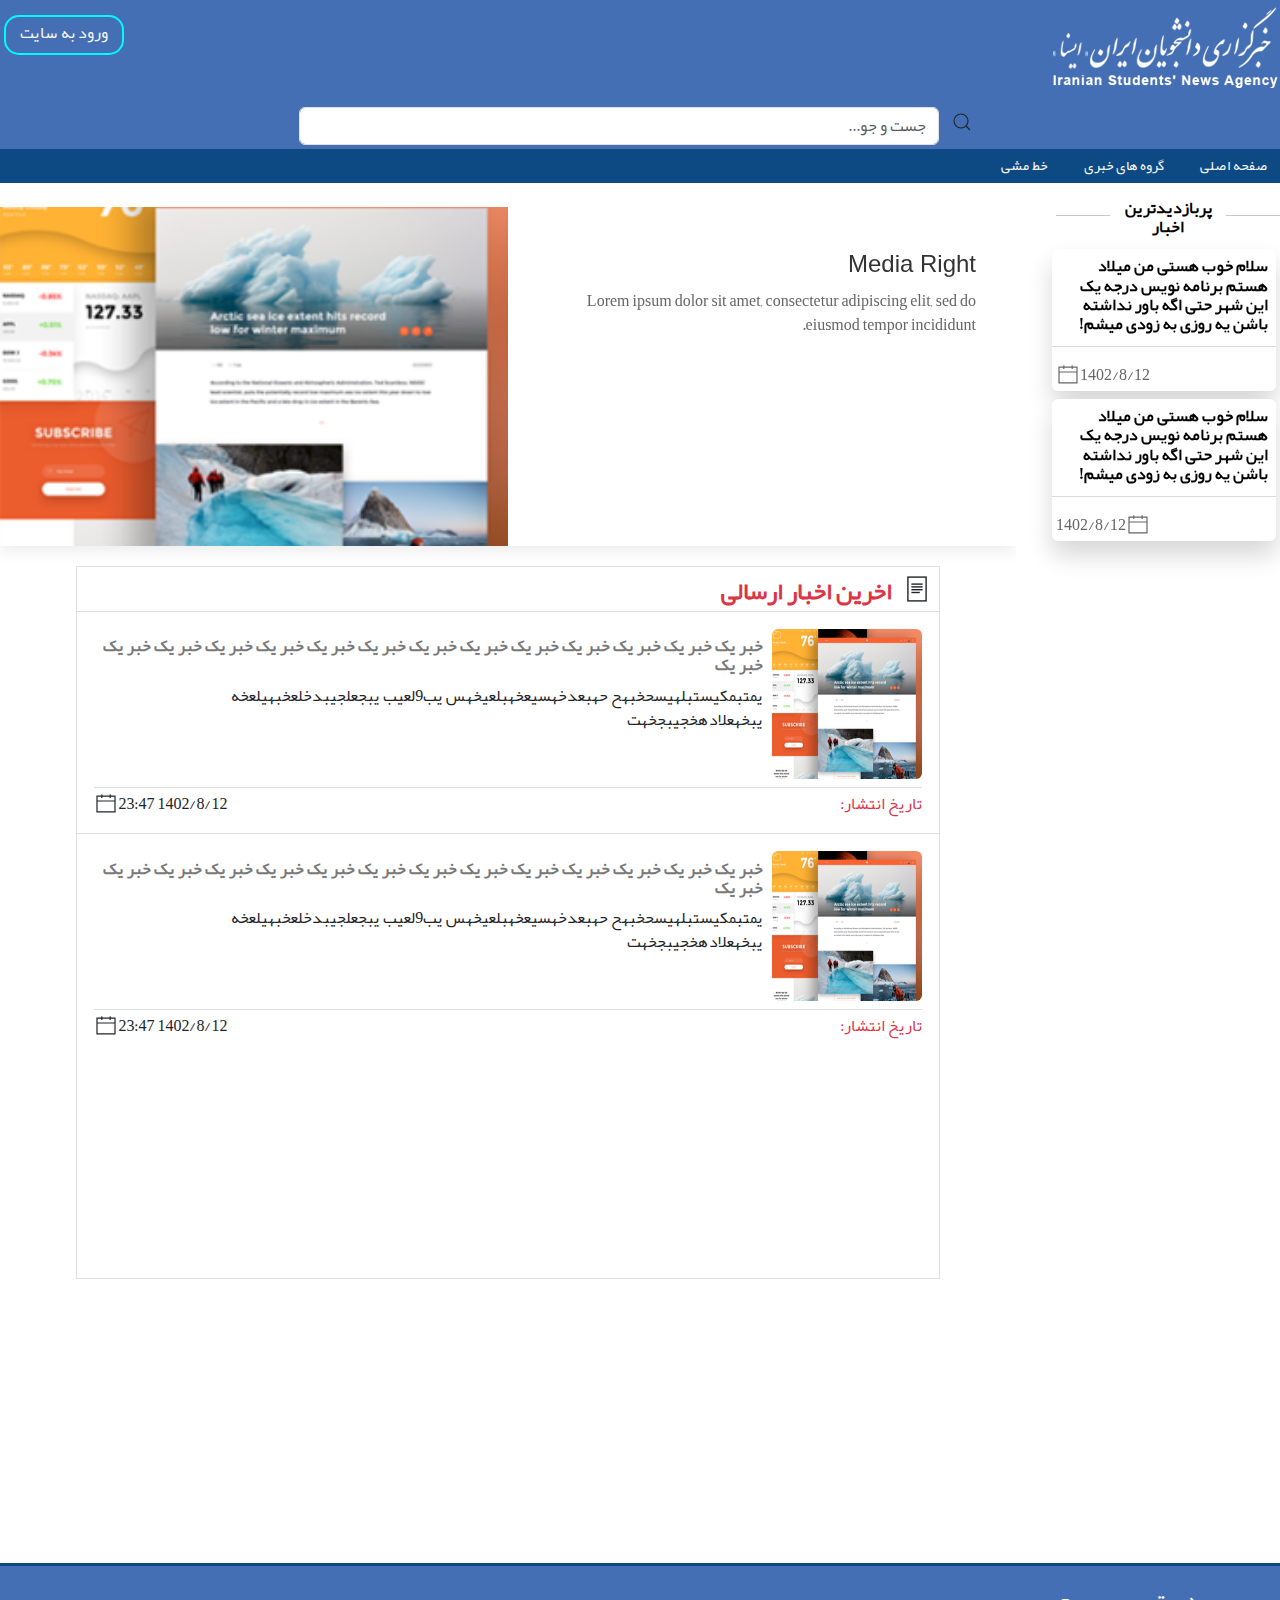
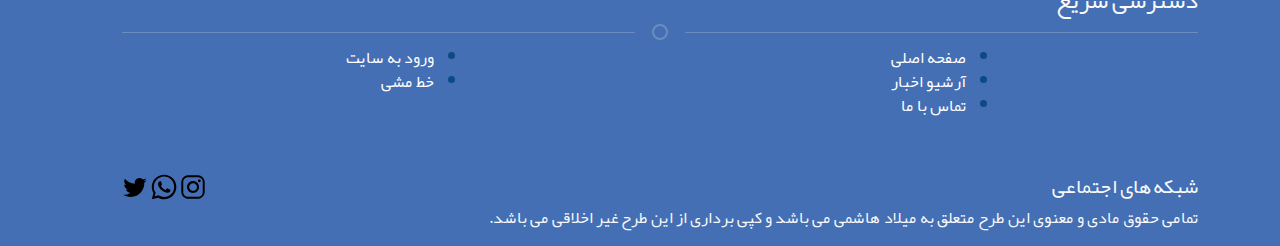
<file: index.html>
<html lang="en">

<head>
    <meta charset="UTF-8">
    <meta name="viewport" content="width=device-width, initial-scale=1.0">
    <title>Isna News</title>
    <link rel="stylesheet" href="Css/uikit.css">
    <script src="Js/uikit.min.js"></script>
    <script src="Js/uikit-icons.min.js"></script>
    <link rel="stylesheet" href="Css/Style.css">
    <link href="https://cdn.jsdelivr.net/npm/bootstrap@5.3.2/dist/css/bootstrap.min.css" rel="stylesheet">

    <script src="https://cdn.jsdelivr.net/npm/bootstrap@5.3.2/dist/js/bootstrap.bundle.min.js"></script>
</head>

<body class="_MyFont">
    <header>
        <!--Navbar Start-->
        <nav class="uk-navbar navbar-expand-md d-grid
        d-md-block w-100 _indexNavbar" dir="rtl">
            <div class="d-flex w-100">
                <button class="navbar-toggler border-light me-1 ms-3 mt-4 text-light
                rounded-3" style="width: 12%;height: 5%;">
                    <span uk-icon="icon:menu;ratio:1.5" data-bs-toggle="offcanvas" data-bs-target="#IndexCanvas"></span>
                </button>
                <div class="collapse navbar-collapse">
                    <ul class="d-md-none navbar-nav">
                        <li class="nav-item">
                            <a class="nav-link text-light text-decoration-none" href="index.html">
                                صفحه اصلی
                            </a>
                        </li>
                        <li class="nav-item mx-2">
                            <a class="nav-link text-light text-decoration-none" href="">
                                گروه های خبری
                            </a>
                        </li>
                        <li class="nav-item ms-2">
                            <a class="nav-link text-light text-decoration-none" href="">
                                ورود به سایت
                            </a>
                        </li>
                    </ul>
                </div>

                <div class="w-100 d-flex justify-content-between">
                    <a href="#" style="margin: 0px 0 0 5px;" class="">
                        <img src="Resources/logo.png" class="_logo" alt="">
                    </a>
                    <a hidden href="#" style="margin: 0px 0 0 5px;" class="">
                        <img src="Resources/NoPofile.jpg" width="60px" height="60px" class="rounded-circle mt-2 me-auto"
                            alt="">
                    </a>
                    <a href="#" class="text-decoration-none _btnlogin
                     ms-1 text-light">
                        ورود به سایت
                    </a>
                </div>
            </div>
            <div class="mt-1">
                <form action="" class=" pb-md-1 d-flex justify-content-center">
                    <button class="btn btn-sm ms-1">
                        <span uk-icon="search"></span>
                    </button>
                    <input placeholder="جست و جو..." type="text" class="form-control w-50 mt-2">
                    <button hidden class="btn btn-close bg-danger mt-3 me-2"></button>
                </form>
            </div>
        </nav>
        <!--Navbar End-->

        <!---->
        <ul dir="rtl" class="d-none d-md-flex
         p-0 _IndexSubNav w-auto px-2 uk-subnav">
            <li class="">
                <a class="text-decoration-none text-light uk-button-text me-1" href="#">صفحه اصلی</a>
            </li>
            <li class="">
                <a class="text-decoration-none uk-button-text text-light me-3" href="#">گروه های خبری</a>
            </li>
            <li class="">
                <a class="text-decoration-none uk-button-text text-light me-3" href="#">خط مشی</a>
            </li>
        </ul>
        <!---->

        <!-- Canvas Start-->
        <div dir="rtl" id="IndexCanvas" class="offcanvas offcanvas-end">
            <div class="offcanvas-header">
                <h1 class="h2">خبرگزاری ایسنا</h1>
                <button class="btn btn-close" data-bs-dismiss="offcanvas"></button>
            </div>
            <div class="offcanvas-body uk-flex uk-flex-column">
                <ul class="uk-nav uk-nav-primary">
                    <li class="uk-active"><a href="index.html">
                            <span uk-icon="icon:bookmark;ratio:1.5"></span>
                            صفحه اصلی</a></li>
                    <li>
                        <a class="d-inline h4 text-dark">
                            <span uk-icon="icon:thumbnails;ratio:1.5"></span>
                            گروه های خبری
                        </a>
                        <div uk-dropdown>
                            <ul class="uk-nav uk-dropdown-nav">
                                <li class="uk-active"><a href="#">Active</a></li>
                                <li><a href="#">Item</a></li>
                                <li class="uk-nav-header">Header</li>
                                <li><a href="#">Item</a></li>
                                <li><a href="#">Item</a></li>
                                <li class="uk-nav-divider"></li>
                                <li><a href="#">Item</a></li>
                            </ul>
                        </div>
                    </li>
                </ul>

            </div>
        </div>
        <!-- Canvas End-->

    </header>

    <div uk-grid class="uk-grid">
        <!--Index Carousel Start-->
        <div id="ImportantNewsCarousel"
            uk-scrollspy="target: > div; cls: uk-animation-slide-right; delay: 300;offset:450;" dir="rtl"
            style="height: 40%;" class="carousel 
     uk-width-4-5@l uk-margin-remove my-2 slide" data-bs-ride="carousel">


            <!-- The slideshow/carousel -->
            <div class="carousel-inner">
                <div class="carousel-item active">
                    <a href="" class="text-decoration-none">
                        <div class="uk-card uk-card-default uk-grid-collapse uk-child-width-1-2@s uk-margin" uk-grid>
                            <div class="d-none d-sm-block uk-flex-last@s uk-card-media-right uk-cover-container">
                                <img src="Resources/thumb.png" class="w-100" alt="" uk-cover>
                                <canvas width="600" height="400"></canvas>
                            </div>
                            <div>
                                <div class="uk-card-body">
                                    <h3 class="uk-card-title">Media Right</h3>
                                    <p>Lorem ipsum dolor sit amet, consectetur adipiscing elit, sed do eiusmod tempor
                                        incididunt.</p>
                                </div>
                            </div>
                        </div>
                    </a>
                </div>
                <div class="carousel-item">
                    <a href="" class="text-decoration-none">
                        <div class="uk-card uk-card-default uk-grid-collapse uk-child-width-1-2@s uk-margin" uk-grid>
                            <div class="d-none d-sm-block uk-flex-last@s uk-card-media-right uk-cover-container">
                                <img src="Resources/thumb.png" class="w-100" alt="" uk-cover>
                                <canvas width="600" height="400"></canvas>
                            </div>
                            <div>
                                <div class="uk-card-body">
                                    <h3 class="uk-card-title">Media Right</h3>
                                    <p>Lorem ipsum dolor sit amet, consectetur adipiscing elit, sed do eiusmod tempor
                                        incididunt.</p>
                                </div>
                            </div>
                        </div>
                    </a>
                </div>
                <div class="carousel-item">
                    <a href="" class="text-decoration-none">
                        <div class="uk-card uk-card-default uk-grid-collapse uk-child-width-1-2@s uk-margin" uk-grid>
                            <div class="d-none d-sm-block uk-flex-last@s uk-card-media-right uk-cover-container">
                                <img src="Resources/thumb.png" class="w-100" alt="" uk-cover>
                                <canvas width="600" height="400"></canvas>
                            </div>
                            <div>
                                <div class="uk-card-body">
                                    <h3 class="uk-card-title">Media Right</h3>
                                    <p>Lorem ipsum dolor sit amet, consectetur adipiscing elit, sed do eiusmod tempor
                                        incididunt.</p>
                                </div>
                            </div>
                        </div>
                    </a>
                </div>
            </div>
            <!--LastNews@l start-->

            <section dir="rtl" class=" lastNewsSec mx-auto">
                <span uk-icon="icon:file-text;ratio:1.4" class="m-2"></span>
                <h4 class="text-danger d-inline _MyFont fw-bold">اخرین اخبار ارسالی</h4>
                <div class="lastNewsSecBody" uk-scrollspy="target: > div; cls: uk-animation-slide-right; delay: 300;"
                    dir="rtl">
                    <!--Each Item start-->
                    <div class="uk-child-width-1-1">
                        <header class="d-flex">
                            <img class="rounded d-inline-block" src="Resources/thumb.png" alt="">
                            <span class="d-inline-block flex-fill">
                                <h6 class="w-100 d-flex">
                                    <a href="" class="text-break">
                                        خبر یک
                                        خبر یک
                                        خبر یک
                                        خبر یک
                                        خبر یک
                                        خبر یک
                                        خبر یک
                                        خبر یک
                                        خبر یک
                                        خبر یک
                                        خبر یک
                                        خبر یک
                                        خبر یک
                                        خبر یک
                                    </a>
                                </h6>
                                <p>یمتبمکیستبلهیسحخبهح حهبعدخهسیعخهبلعیخهس یب9لعیب یبجعلجیبدخلعخبهیلعخه
                                    یبخهعلادهخجیبجخهت</p>
                            </span>
                        </header>
                        <div class="mt-2 _MyFont p-0 pt-1 d-flex justify-content-between">
                            <span class="text-danger">تاریخ انتشار:</span>
                            <span class="me-auto d-flex">
                                <span class="_hover-green _cursor-pointor _MyFont">1402/8/12 23:47</span>
                                <span uk-icon="icon:calendar;ratio:1.2;"></span>
                            </span>
                        </div>
                    </div>
                    <!--Each Item end-->
                    <!--Each Item start-->
                    <div class="uk-child-width-1-1">
                        <header class="d-flex">
                            <img class="rounded d-inline-block" src="Resources/thumb.png" alt="">
                            <span class="d-inline-block flex-fill">
                                <h6 class="w-100 d-flex">
                                    <a href="" class="text-break">
                                        خبر یک
                                        خبر یک
                                        خبر یک
                                        خبر یک
                                        خبر یک
                                        خبر یک
                                        خبر یک
                                        خبر یک
                                        خبر یک
                                        خبر یک
                                        خبر یک
                                        خبر یک
                                        خبر یک
                                        خبر یک
                                    </a>
                                </h6>
                                <p>یمتبمکیستبلهیسحخبهح حهبعدخهسیعخهبلعیخهس یب9لعیب یبجعلجیبدخلعخبهیلعخه
                                    یبخهعلادهخجیبجخهت</p>
                            </span>
                        </header>
                        <div class="mt-2 _MyFont p-0 pt-1 d-flex justify-content-between">
                            <span class="text-danger">تاریخ انتشار:</span>
                            <span class="me-auto d-flex">
                                <span class="_hover-green _cursor-pointor _MyFont">1402/8/12 23:47</span>
                                <span uk-icon="icon:calendar;ratio:1.2;"></span>
                            </span>
                        </div>
                    </div>
                    <!--Each Item end-->
                    <!--Each Item start-->
                    <div class="uk-child-width-1-1">
                        <header class="d-flex">
                            <img class="rounded d-inline-block" src="Resources/thumb.png" alt="">
                            <span class="d-inline-block flex-fill">
                                <h6 class="w-100 d-flex">
                                    <a href="" class="text-break">
                                        خبر یک
                                        خبر یک
                                        خبر یک
                                        خبر یک
                                        خبر یک
                                        خبر یک
                                        خبر یک
                                        خبر یک
                                        خبر یک
                                        خبر یک
                                        خبر یک
                                        خبر یک
                                        خبر یک
                                        خبر یک
                                    </a>
                                </h6>
                                <p>یمتبمکیستبلهیسحخبهح حهبعدخهسیعخهبلعیخهس یب9لعیب یبجعلجیبدخلعخبهیلعخه
                                    یبخهعلادهخجیبجخهت</p>
                            </span>
                        </header>
                        <div class="mt-2 _MyFont p-0 pt-1 d-flex justify-content-between">
                            <span class="text-danger">تاریخ انتشار:</span>
                            <span class="me-auto d-flex">
                                <span class="_hover-green _cursor-pointor _MyFont">1402/8/12 23:47</span>
                                <span uk-icon="icon:calendar;ratio:1.2;"></span>
                            </span>
                        </div>
                    </div>
                    <!--Each Item end-->
                </div>
            </section>
            <!--LastNews@l End-->
        </div>

        <!--Index Carousel End-->

        <!--MostViewdNews Start-->
        <section uk-scrollspy="target: > div; cls: uk-animation-scale-up; delay: 300;repeat: true" dir="rtl"
            uk-match-height class="uk-width-1-5@l ms-auto d-flex flex-column">
            <div class="d-flex justify-content-between">
                <hr class="w-25">
                <h6 style="font-weight: 700;" uk-scrollspy-class="cls:;" class="_hover-red _MyFont text-center">
                    پربازدیدترین اخبار</h6>
                <hr class="w-25">
            </div>


            <!--each item start-->
            <div class="d-flex d-xl-grid uk-child-width-1-2 uk-child-width-1-1@l">
                <div class="my-1 mx-1 uk-card uk-card-default uk-box-shadow-large uk-box-shadow-hover-xlarge
                                _scaleHover rounded">
                    <div class="uk-text-right d-flex">
                        <h5 class="h6 pt-2 _MyFont fw-bold text-dark mx-2 uk-text-break">
                            <a class="text-decoration-none _hover-red" href="">
                                سلام خوب هستی من میلاد هستم برنامه نویس درجه یک این شهر حتی اگه باور نداشته باشن
                                یه
                                روزی
                                به زودی
                                میشم!
                            </a>
                        </h5>
                    </div>
                    <hr class="mt-1 p-0">
                    <div class="uk-card-body d-flex justify-content-between m-0 pt-0 px-1 pb-1">
                        <span class="pb-0 m-0 me-auto d-flex" dir="rtl">
                            <span class="_hover-green _cursor-pointor _MyFont">1402/8/12</span>
                            <span uk-icon="icon:calendar;ratio:1.2;"></span>
                        </span>
                    </div>
                </div>
                <div class="my-1 mx-1 uk-card uk-card-default uk-box-shadow-large uk-box-shadow-hover-xlarge
                            _scaleHover rounded">
                    <div class="uk-text-right d-flex">
                        <h5 class="h6 pt-2 _MyFont fw-bold text-dark mx-2 uk-text-break">
                            <a class="text-decoration-none _hover-red" href="">
                                سلام خوب هستی من میلاد هستم برنامه نویس درجه یک این شهر حتی اگه باور نداشته باشن
                                یه
                                روزی
                                به زودی
                                میشم!
                            </a>
                        </h5>
                    </div>
                    <hr class="mt-1 p-0">
                    <div class="uk-card-body m-0 pt-0 px-1 pb-1">
                        <span class="pb-0 m-0 me-auto d-flex" dir="ltr">
                            <span class="_hover-green _cursor-pointor _MyFont">1402/8/12</span>
                            <span uk-icon="icon:calendar;ratio:1.2;"></span>
                        </span>
                    </div>
                </div>
            </div>
            <!--each item end-->
            <!--each item start-->
            <div class="d-flex d-xl-grid uk-child-width-1-2 uk-child-width-1-1@l">
                <div class="my-1 mx-1 uk-card uk-card-default uk-box-shadow-large uk-box-shadow-hover-xlarge
                                _scaleHover rounded">
                    <div class="uk-text-right d-flex">
                        <h5 class="h6 pt-2 _MyFont fw-bold text-dark mx-2 uk-text-break">
                            <a class="text-decoration-none _hover-red" href="">
                                سلام خوب هستی من میلاد هستم برنامه نویس درجه یک این شهر حتی اگه باور نداشته باشن
                                یه
                                روزی
                                به زودی
                                میشم!
                            </a>
                        </h5>
                    </div>
                    <hr class="mt-1 p-0">
                    <div class="uk-card-body d-flex justify-content-between m-0 pt-0 px-1 pb-0">
                        <span class="pb-0 m-0 me-auto d-flex" dir="rtl">
                            <span class="_hover-green _cursor-pointor _MyFont">1402/8/12</span>
                            <span uk-icon="icon:calendar;ratio:1.2;"></span>
                        </span>
                    </div>
                </div>
                <div class="my-1 mx-1 uk-card uk-card-default uk-box-shadow-large uk-box-shadow-hover-xlarge
                            _scaleHover rounded">
                    <div class="uk-text-right d-flex">
                        <h5 class="h6 pt-2 _MyFont fw-bold text-dark mx-2 uk-text-break">
                            <a class="text-decoration-none _hover-red" href="">
                                سلام خوب هستی من میلاد هستم برنامه نویس درجه یک این شهر حتی اگه باور نداشته باشن
                                یه
                                روزی
                                به زودی
                                میشم!
                            </a>
                        </h5>
                    </div>
                    <hr class="mt-1 p-0">
                    <div class="uk-card-body m-0 pt-0 px-1 pb-1">
                        <span class="pb-0 m-0 me-auto d-flex" dir="ltr">
                            <span class="_hover-green _cursor-pointor _MyFont">1402/8/12</span>
                            <span uk-icon="icon:calendar;ratio:1.2;"></span>
                        </span>
                    </div>
                </div>
            </div>
            <!--each item end-->
            <!--each item start-->
            <div class="d-flex d-xl-grid uk-child-width-1-2 uk-child-width-1-1@l">
                <div class="my-1 mx-1 uk-card uk-card-default uk-box-shadow-large uk-box-shadow-hover-xlarge
                                _scaleHover rounded">
                    <div class="uk-text-right d-flex">
                        <h5 class="h6 pt-2 _MyFont fw-bold text-dark mx-2 uk-text-break">
                            <a class="text-decoration-none _hover-red" href="">
                                سلام خوب هستی من میلاد هستم برنامه نویس درجه یک این شهر حتی اگه باور نداشته باشن
                                یه
                                روزی
                                به زودی
                                میشم!
                            </a>
                        </h5>
                    </div>
                    <hr class="mt-1 p-0">
                    <div class="uk-card-body d-flex justify-content-between m-0 pt-0 px-1 pb-0">
                        <span class="pb-0 m-0 me-auto d-flex" dir="rtl">
                            <span class="_hover-green _cursor-pointor _MyFont">1402/8/12</span>
                            <span uk-icon="icon:calendar;ratio:1.2;"></span>
                        </span>
                    </div>
                </div>
                <div class="my-1 mx-1 uk-card uk-card-default uk-box-shadow-large uk-box-shadow-hover-xlarge
                            _scaleHover rounded">
                    <div class="uk-text-right d-flex">
                        <h5 class="h6 pt-2 _MyFont fw-bold text-dark mx-2 uk-text-break">
                            <a class="text-decoration-none _hover-red" href="">
                                سلام خوب هستی من میلاد هستم برنامه نویس درجه یک این شهر حتی اگه باور نداشته باشن
                                یه
                                روزی
                                به زودی
                                میشم!
                            </a>
                        </h5>
                    </div>
                    <hr class="mt-1 p-0">
                    <div class="uk-card-body m-0 pt-0 px-1 p-1">
                        <span class="pb-0 m-0 me-auto d-flex" dir="ltr">
                            <span class="_hover-green _cursor-pointor _MyFont">1402/8/12</span>
                            <span uk-icon="icon:calendar;ratio:1.2;"></span>
                        </span>
                    </div>
                </div>
            </div>
            <!--each item end-->
            <!--Ads Start-->
            <section uk-scrollspy="target: > div; cls: uk-animation-scale-up; delay: 500;repeat: true" dir="rtl"
                class="text-center w-100 my-2 uk-child-width-1-1 d-grid mx-auto">
                <div class="my-1 uk-child-width-1-2 d-flex d-md-block">
                    <a class="mx-1" href="">
                        <img class="rounded-4 my-1" src="Resources/62812665.gif" alt="">
                    </a>
                    <a href="" class="mx-1">
                        <img class="rounded-4 my-1" src="Resources/62812665.gif" alt="">
                    </a>
                </div>
                <div class="my-1 uk-child-width-1-2 d-flex d-md-block">
                    <a class="mx-1" href="">
                        <img class="rounded-4 my-1" src="Resources/62812665.gif" alt="">
                    </a>
                    <a href="" class="mx-1">
                        <img class="rounded-4 my-1" src="Resources/62812665.gif" alt="">
                    </a>
                </div>
            </section>
            <!--Ads End-->
        </section>
        <!--MostViewdNews End-->

    </div>

    <footer dir="rtl" class="p-3">
        <div class="container uk-child-width-1-1 d-grid" uk-grid>
            <section>
                <h4 class="text-light _MyFont mt-1">دسترسی سریع</h4>
                <hr class="text-light uk-divider-icon mt-0 mb-1">
                <div class="d-flex justify-content-around">
                    <ul>
                        <li><a href="#">صفحه اصلی</a></li>
                        <li><a href="#">آرشیو اخبار</a></li>
                        <li><a href="#">تماس با ما</a></li>
                    </ul>
                    <ul>
                        <li><a href="#">ورود به سایت</a></li>
                        <li><a href="#">خط مشی</a></li>
                    </ul>
                </div>
            </section>
            <section>
                <div class="d-flex justify-content-between">
                    <h5 class="_MyFont d-inline text-light">شبکه های اجتماعی</h5>
                    <span>
                        <a class=" _hover-red" uk-icon="icon:instagram;ratio:1.3;"></a>
                        <a class=" _hover-red" uk-icon="icon:whatsapp;ratio:1.3;"></a>
                        <a class=" _hover-red" uk-icon="icon:twitter;ratio:1.3;"></a>
                    </span>
                </div>
                <p class="text-light">تمامی حقوق مادی و معنوی این طرح متعلق به میلاد هاشمی می باشد و کپی برداری از این
                    طرح غیر اخلاقی می باشد.</p>
            </section>
        </div>
    </footer>

</body>

</html>
</file>
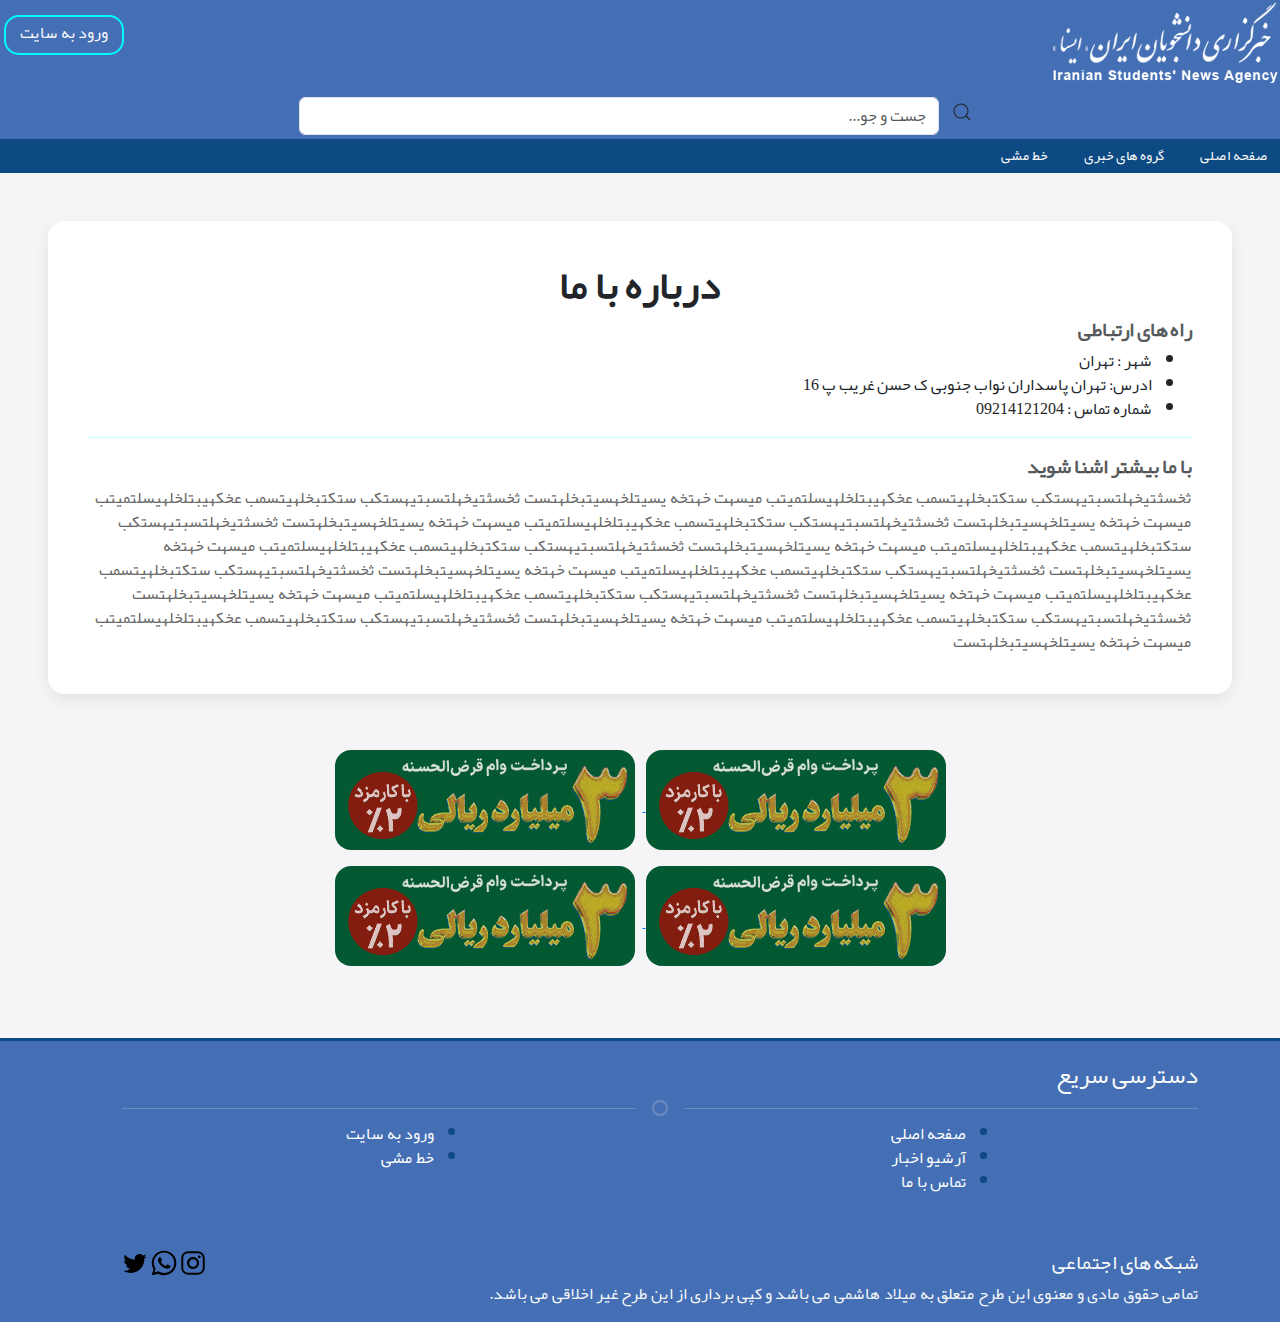
<file: AboutUs.html>
<html lang="en">

<head>
    <meta charset="UTF-8">
    <meta name="viewport" content="width=device-width, initial-scale=1.0">
    <title>Isna News</title>
    <link rel="stylesheet" href="Css/uikit.css">
    <script src="Js/uikit.min.js"></script>
    <script src="Js/uikit-icons.min.js"></script>
    <link rel="stylesheet" href="Css/Style.css">
    <link href="https://cdn.jsdelivr.net/npm/bootstrap@5.3.2/dist/css/bootstrap.min.css" rel="stylesheet">

    <script src="https://cdn.jsdelivr.net/npm/bootstrap@5.3.2/dist/js/bootstrap.bundle.min.js"></script>
</head>

<body class="_MyFont" style="background-color: #f5f5f7;">
    <header>
        <!--Navbar Start-->
        <nav class="uk-navbar navbar-expand-md d-grid
        d-md-block w-100 _indexNavbar" dir="rtl">
            <div class="d-flex w-100">
                <button class="navbar-toggler border-light me-1 ms-3 mt-4 text-light
                rounded-3" style="width: 12%;height: 5%;">
                    <span uk-icon="icon:menu;ratio:1.5" data-bs-toggle="offcanvas" data-bs-target="#IndexCanvas"></span>
                </button>
                <div class="collapse navbar-collapse">
                    <ul class="d-md-none navbar-nav">
                        <li class="nav-item">
                            <a class="nav-link text-light text-decoration-none" href="index.html">
                                صفحه اصلی
                            </a>
                        </li>
                        <li class="nav-item mx-2">
                            <a class="nav-link text-light text-decoration-none" href="">
                                گروه های خبری
                            </a>
                        </li>
                        <li class="nav-item ms-2">
                            <a class="nav-link text-light text-decoration-none" href="">
                                ورود به سایت
                            </a>
                        </li>
                    </ul>
                </div>

                <div class="w-100 d-flex justify-content-between">
                    <a href="#" style="margin: 0px 0 0 5px;" class="">
                        <img src="Resources/logo.png" height="55px" alt="">
                    </a>
                    <a hidden href="#" style="margin: 0px 0 0 5px;" class="">
                        <img src="Resources/NoPofile.jpg" width="60px" height="60px" class="rounded-circle mt-2 me-auto"
                            alt="">
                    </a>
                    <a href="#" class="text-decoration-none _btnlogin
                     ms-1 text-light">
                        ورود به سایت
                    </a>
                </div>
            </div>
            <div class="mt-1">
                <form action="" class=" pb-md-1 d-flex justify-content-center">
                    <button class="btn btn-sm ms-1">
                        <span uk-icon="search"></span>
                    </button>
                    <input placeholder="جست و جو..." type="text" class="form-control w-50 mt-2">
                    <button hidden class="btn btn-close bg-danger mt-3 me-2"></button>
                </form>
            </div>
        </nav>
        <!--Navbar End-->

        <!---->
        <ul dir="rtl" class="d-none d-md-flex
         p-0 _IndexSubNav w-auto px-2 uk-subnav">
            <li class="">
                <a class="text-decoration-none text-light uk-button-text me-1" href="#">صفحه اصلی</a>
            </li>
            <li class="">
                <a class="text-decoration-none uk-button-text text-light me-3" href="#">گروه های خبری</a>
            </li>
            <li class="">
                <a class="text-decoration-none uk-button-text text-light me-3" href="#">خط مشی</a>
            </li>
        </ul>
        <!---->

        <!-- Canvas Start-->
        <div dir="rtl" id="IndexCanvas" class="offcanvas offcanvas-end">
            <div class="offcanvas-header">
                <h1 class="h2">خبرگزاری ایسنا</h1>
                <button class="btn btn-close" data-bs-dismiss="offcanvas"></button>
            </div>
            <div class="offcanvas-body uk-flex uk-flex-column">
                <ul class="uk-nav uk-nav-primary">
                    <li class="uk-active"><a href="index.html">
                            <span uk-icon="icon:bookmark;ratio:1.5"></span>
                            صفحه اصلی</a></li>
                    <li>
                        <a class="d-inline h4 text-dark">
                            <span uk-icon="icon:thumbnails;ratio:1.5"></span>
                            گروه های خبری
                        </a>
                        <div uk-dropdown>
                            <ul class="uk-nav uk-dropdown-nav">
                                <li class="uk-active"><a href="#">Active</a></li>
                                <li><a href="#">Item</a></li>
                                <li class="uk-nav-header">Header</li>
                                <li><a href="#">Item</a></li>
                                <li><a href="#">Item</a></li>
                                <li class="uk-nav-divider"></li>
                                <li><a href="#">Item</a></li>
                            </ul>
                        </div>
                    </li>
                </ul>

            </div>
        </div>
        <!-- Canvas End-->

    </header>

    <div>
        <div dir="rtl" class="uk-card uk-card-body uk-card-default mx-5 my-5 rounded-4">
            <h1 class="_MyFont fw-bold text-center text-dark">درباره با ما</h1>
            <h5 class="_MyFont fw-bold text-end text-muted">راه های ارتباطی</h5>
            <ul class="text-dark">
                <li>شهر : تهران</li>
                <li> ادرس: تهران پاسداران نواب جنوبی ک حسن غریب پ 16</li>
                <li>شماره تماس : 09214121204</li>
            </ul>
            <hr style="border-color: aqua !important;">
            <h5 class="_MyFont fw-bold text-end text-muted">با ما بیشتر اشنا شوید</h5>
            <p class="text-end text-break">
                ثخسثتیخهلتسبتیهستکب ستکتبخلهیتسمب عخکهیبتلخلهیسلتمیتب میسهت خهتخه یسیتلخهسیتبخلهتست
                ثخسثتیخهلتسبتیهستکب ستکتبخلهیتسمب عخکهیبتلخلهیسلتمیتب میسهت خهتخه یسیتلخهسیتبخلهتست
                ثخسثتیخهلتسبتیهستکب ستکتبخلهیتسمب عخکهیبتلخلهیسلتمیتب میسهت خهتخه یسیتلخهسیتبخلهتست
                ثخسثتیخهلتسبتیهستکب ستکتبخلهیتسمب عخکهیبتلخلهیسلتمیتب میسهت خهتخه یسیتلخهسیتبخلهتست
                ثخسثتیخهلتسبتیهستکب ستکتبخلهیتسمب عخکهیبتلخلهیسلتمیتب میسهت خهتخه یسیتلخهسیتبخلهتست
                ثخسثتیخهلتسبتیهستکب ستکتبخلهیتسمب عخکهیبتلخلهیسلتمیتب میسهت خهتخه یسیتلخهسیتبخلهتست
                ثخسثتیخهلتسبتیهستکب ستکتبخلهیتسمب عخکهیبتلخلهیسلتمیتب میسهت خهتخه یسیتلخهسیتبخلهتست
                ثخسثتیخهلتسبتیهستکب ستکتبخلهیتسمب عخکهیبتلخلهیسلتمیتب میسهت خهتخه یسیتلخهسیتبخلهتست
                ثخسثتیخهلتسبتیهستکب ستکتبخلهیتسمب عخکهیبتلخلهیسلتمیتب میسهت خهتخه یسیتلخهسیتبخلهتست
                ثخسثتیخهلتسبتیهستکب ستکتبخلهیتسمب عخکهیبتلخلهیسلتمیتب میسهت خهتخه یسیتلخهسیتبخلهتست
            </p>

        </div>
    </div>

   

    <!--Ads Start-->
    <section uk-scrollspy="target: > div; cls: uk-animation-scale-up; delay: 300;repeat: true" dir="rtl"
        class="text-center w-100 my-2 uk-child-width-1-1 d-grid mx-auto">
        <div class="my-1 uk-child-width-1-2 d-flex d-md-block">
            <a class="mx-1" href="">
                <img class="rounded-4 my-1" src="Resources/62812665.gif" alt="">
            </a>
            <a href="" class="mx-1">
                <img class="rounded-4 my-1" src="Resources/62812665.gif" alt="">
            </a>
        </div>
        <div class="my-1 uk-child-width-1-2 d-flex d-md-block">
            <a class="mx-1" href="">
                <img class="rounded-4 my-1" src="Resources/62812665.gif" alt="">
            </a>
            <a href="" class="mx-1">
                <img class="rounded-4 my-1" src="Resources/62812665.gif" alt="">
            </a>
        </div>
    </section>
    <!--Ads End-->

    <footer dir="rtl" class="p-3">
        <div class="container uk-child-width-1-1 d-grid" uk-grid>
            <section>
                <h4 class="text-light _MyFont mt-1">دسترسی سریع</h4>
                <hr class="text-light uk-divider-icon mt-0 mb-1">
                <div class="d-flex justify-content-around">
                    <ul>
                        <li><a href="#">صفحه اصلی</a></li>
                        <li><a href="#">آرشیو اخبار</a></li>
                        <li><a href="#">تماس با ما</a></li>
                    </ul>
                    <ul>
                        <li><a href="#">ورود به سایت</a></li>
                        <li><a href="#">خط مشی</a></li>
                    </ul>
                </div>
            </section>
            <section>
                <div class="d-flex justify-content-between">
                    <h5 class="_MyFont d-inline text-light">شبکه های اجتماعی</h5>
                    <span>
                        <a class=" _hover-red" uk-icon="icon:instagram;ratio:1.3;"></a>
                        <a class=" _hover-red" uk-icon="icon:whatsapp;ratio:1.3;"></a>
                        <a class=" _hover-red" uk-icon="icon:twitter;ratio:1.3;"></a>
                    </span>
                </div>
                <p class="text-light">تمامی حقوق مادی و معنوی این طرح متعلق به میلاد هاشمی می باشد و کپی برداری از این
                    طرح غیر اخلاقی می باشد.</p>
            </section>
        </div>
    </footer>

</body>

</html>
</file>
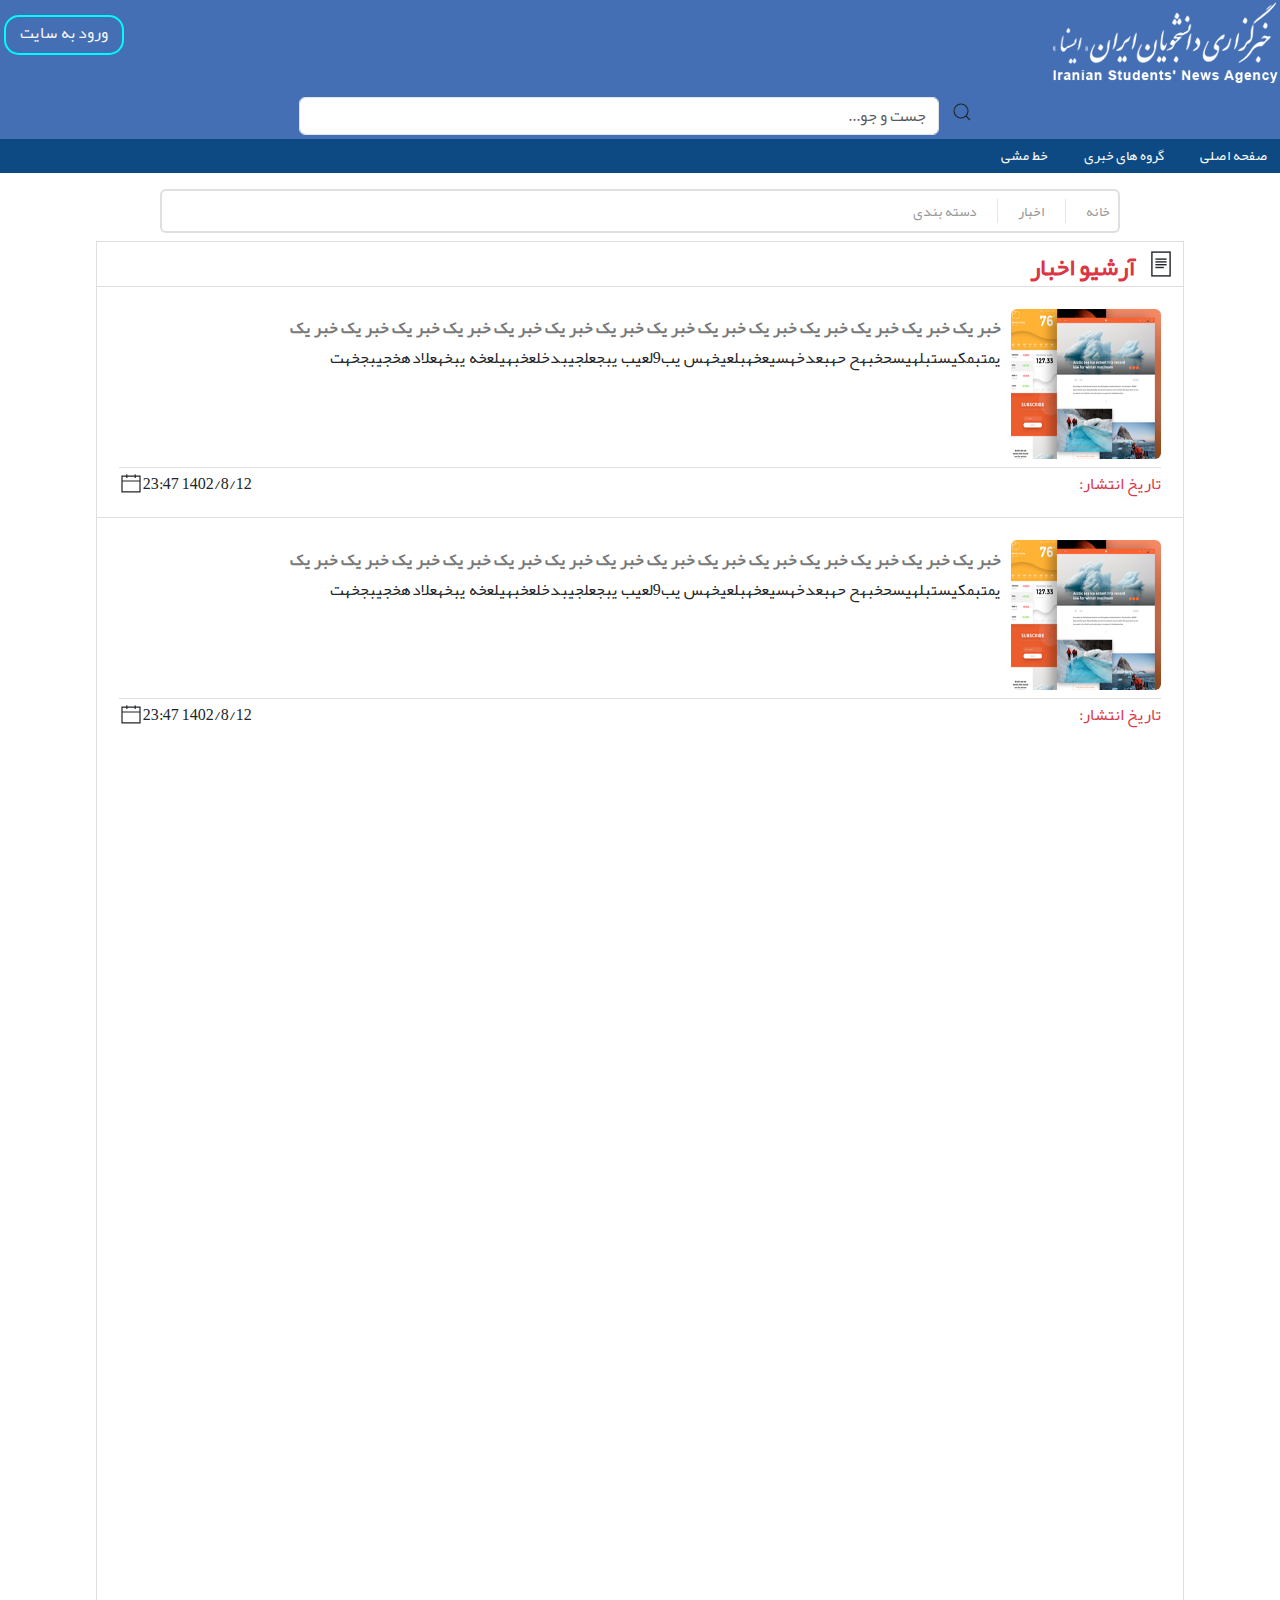
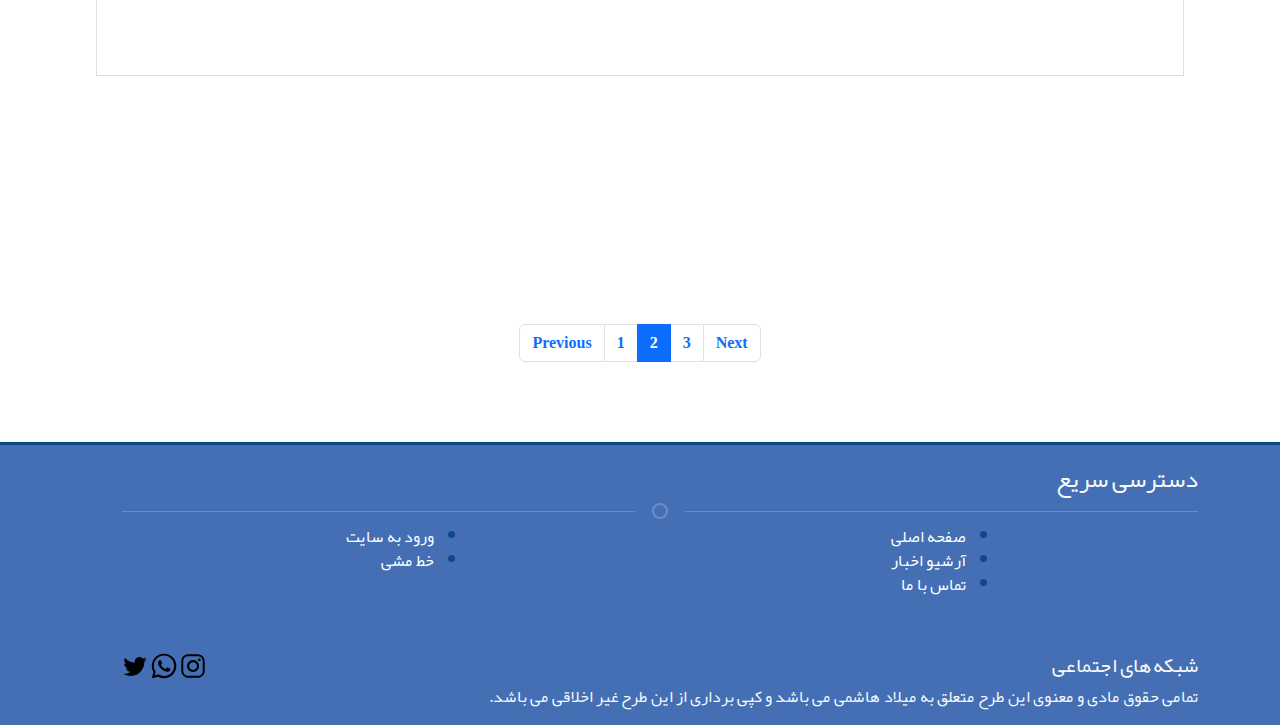
<file: Archive.html>
<html lang="en">

<head>
    <meta charset="UTF-8">
    <meta name="viewport" content="width=device-width, initial-scale=1.0">
    <title>Isna News</title>
    <link rel="stylesheet" href="Css/uikit.css">
    <script src="Js/uikit.min.js"></script>
    <script src="Js/uikit-icons.min.js"></script>
    <link rel="stylesheet" href="Css/Style.css">
    <link href="https://cdn.jsdelivr.net/npm/bootstrap@5.3.2/dist/css/bootstrap.min.css" rel="stylesheet">

    <script src="https://cdn.jsdelivr.net/npm/bootstrap@5.3.2/dist/js/bootstrap.bundle.min.js"></script>
    <link rel="stylesheet" href="">
</head>

<body class="_MyFont">
    <header>
        <!--Navbar Start-->
        <nav class="uk-navbar navbar-expand-md d-grid
        d-md-block w-100 _indexNavbar" dir="rtl">
            <div class="d-flex w-100">
                <button class="navbar-toggler border-light me-1 ms-3 mt-4 text-light
                rounded-3" style="width: 12%;height: 5%;">
                    <span uk-icon="icon:menu;ratio:1.5" data-bs-toggle="offcanvas" data-bs-target="#IndexCanvas"></span>
                </button>
                <div class="collapse navbar-collapse">
                    <ul class="d-md-none navbar-nav">
                        <li class="nav-item">
                            <a class="nav-link text-light text-decoration-none" href="index.html">
                                صفحه اصلی
                            </a>
                        </li>
                        <li class="nav-item mx-2">
                            <a class="nav-link text-light text-decoration-none" href="">
                                گروه های خبری
                            </a>
                        </li>
                        <li class="nav-item ms-2">
                            <a class="nav-link text-light text-decoration-none" href="">
                                ورود به سایت
                            </a>
                        </li>
                    </ul>
                </div>

                <div class="w-100 d-flex justify-content-between">
                    <a href="#" style="margin: 0px 0 0 5px;" class="">
                        <img src="Resources/logo.png" height="55px" alt="">
                    </a>
                    <a hidden href="#" style="margin: 0px 0 0 5px;" class="">
                        <img src="Resources/NoPofile.jpg" width="60px" height="60px" class="rounded-circle mt-2 me-auto"
                            alt="">
                    </a>
                    <a href="#" class="text-decoration-none _btnlogin
                     ms-1 text-light">
                        ورود به سایت
                    </a>
                </div>
            </div>
            <div class="mt-1">
                <form action="" class=" pb-md-1 d-flex justify-content-center">
                    <button class="btn btn-sm ms-1">
                        <span uk-icon="search"></span>
                    </button>
                    <input placeholder="جست و جو..." type="text" class="form-control w-50 mt-2">
                    <button hidden class="btn btn-close bg-danger mt-3 me-2"></button>
                </form>
            </div>
        </nav>
        <!--Navbar End-->

        <!---->
        <ul dir="rtl" class="d-none d-md-flex
         p-0 _IndexSubNav w-auto px-2 uk-subnav">
            <li class="">
                <a class="text-decoration-none text-light uk-button-text me-1" href="#">صفحه اصلی</a>
            </li>
            <li class="">
                <a class="text-decoration-none uk-button-text text-light me-3" href="#">گروه های خبری</a>
            </li>
            <li class="">
                <a class="text-decoration-none uk-button-text text-light me-3" href="#">خط مشی</a>
            </li>
        </ul>
        <!---->

        <!-- Canvas Start-->
        <div dir="rtl" id="IndexCanvas" class="offcanvas offcanvas-end">
            <div class="offcanvas-header">
                <h1 class="h2">خبرگزاری ایسنا</h1>
                <button class="btn btn-close" data-bs-dismiss="offcanvas"></button>
            </div>
            <div class="offcanvas-body uk-flex uk-flex-column">
                <ul class="uk-nav uk-nav-primary">
                    <li class="uk-active"><a href="index.html">
                            <span uk-icon="icon:bookmark;ratio:1.5"></span>
                            صفحه اصلی</a></li>
                    <li>
                        <a class="d-inline h4 text-dark">
                            <span uk-icon="icon:thumbnails;ratio:1.5"></span>
                            گروه های خبری
                        </a>
                        <div uk-dropdown>
                            <ul class="uk-nav uk-dropdown-nav">
                                <li class="uk-active"><a href="#">Active</a></li>
                                <li><a href="#">Item</a></li>
                                <li class="uk-nav-header">Header</li>
                                <li><a href="#">Item</a></li>
                                <li><a href="#">Item</a></li>
                                <li class="uk-nav-divider"></li>
                                <li><a href="#">Item</a></li>
                            </ul>
                        </div>
                    </li>
                </ul>

            </div>
        </div>
        <!-- Canvas End-->

    </header>

    <div>

        <div class="my-2">
            <div class="mx-auto _SingleHeader d-flex justify-content-end">
                <ul class="uk-subnav uk-subnav-divider m-0 p-0 ">
                    <li><a class="text-decoration-none" href="#">دسته بندی</a></li>
                    <li><a class="text-decoration-none" href="#">اخبار</a></li>
                    <li><a class="text-decoration-none" href="#">خانه</a></li>
                </ul>
            </div>

            <!--ArchiveNews start-->

            <section dir="rtl" class="my-2 lastNewsSec mx-auto">
                <span uk-icon="icon:file-text;ratio:1.4" class="m-2"></span>
                <h4 class="text-danger d-inline _MyFont fw-bold">آرشیو اخبار</h4>
                <div class="lastNewsSecBody" uk-scrollspy="target: > div; cls: uk-animation-slide-right; delay: 300;"
                    dir="rtl">
                    <!--Each Item start-->
                    <div class="uk-child-width-1-1">
                        <header class="d-flex">
                            <img class="rounded d-inline-block" src="Resources/thumb.png" alt="">
                            <span class="d-inline-block flex-fill">
                                <h6 class="w-100 d-flex">
                                    <a href="" class="text-break">
                                        خبر یک
                                        خبر یک
                                        خبر یک
                                        خبر یک
                                        خبر یک
                                        خبر یک
                                        خبر یک
                                        خبر یک
                                        خبر یک
                                        خبر یک
                                        خبر یک
                                        خبر یک
                                        خبر یک
                                        خبر یک
                                    </a>
                                </h6>
                                <p>یمتبمکیستبلهیسحخبهح حهبعدخهسیعخهبلعیخهس یب9لعیب یبجعلجیبدخلعخبهیلعخه
                                    یبخهعلادهخجیبجخهت</p>
                            </span>
                        </header>
                        <div class="mt-2 _MyFont p-0 pt-1 d-flex justify-content-between">
                            <span class="text-danger">تاریخ انتشار:</span>
                            <span class="me-auto d-flex">
                                <span class="_hover-green _cursor-pointor _MyFont">1402/8/12 23:47</span>
                                <span uk-icon="icon:calendar;ratio:1.2;"></span>
                            </span>
                        </div>
                    </div>
                    <!--Each Item end-->
                    <!--Each Item start-->
                    <div class="uk-child-width-1-1">
                        <header class="d-flex">
                            <img class="rounded d-inline-block" src="Resources/thumb.png" alt="">
                            <span class="d-inline-block flex-fill">
                                <h6 class="w-100 d-flex">
                                    <a href="" class="text-break">
                                        خبر یک
                                        خبر یک
                                        خبر یک
                                        خبر یک
                                        خبر یک
                                        خبر یک
                                        خبر یک
                                        خبر یک
                                        خبر یک
                                        خبر یک
                                        خبر یک
                                        خبر یک
                                        خبر یک
                                        خبر یک
                                    </a>
                                </h6>
                                <p>یمتبمکیستبلهیسحخبهح حهبعدخهسیعخهبلعیخهس یب9لعیب یبجعلجیبدخلعخبهیلعخه
                                    یبخهعلادهخجیبجخهت</p>
                            </span>
                        </header>
                        <div class="mt-2 _MyFont p-0 pt-1 d-flex justify-content-between">
                            <span class="text-danger">تاریخ انتشار:</span>
                            <span class="me-auto d-flex">
                                <span class="_hover-green _cursor-pointor _MyFont">1402/8/12 23:47</span>
                                <span uk-icon="icon:calendar;ratio:1.2;"></span>
                            </span>
                        </div>
                    </div>
                    <!--Each Item end-->
                    <!--Each Item start-->
                    <div class="uk-child-width-1-1">
                        <header class="d-flex">
                            <img class="rounded d-inline-block" src="Resources/thumb.png" alt="">
                            <span class="d-inline-block flex-fill">
                                <h6 class="w-100 d-flex">
                                    <a href="" class="text-break">
                                        خبر یک
                                        خبر یک
                                        خبر یک
                                        خبر یک
                                        خبر یک
                                        خبر یک
                                        خبر یک
                                        خبر یک
                                        خبر یک
                                        خبر یک
                                        خبر یک
                                        خبر یک
                                        خبر یک
                                        خبر یک
                                    </a>
                                </h6>
                                <p>یمتبمکیستبلهیسحخبهح حهبعدخهسیعخهبلعیخهس یب9لعیب یبجعلجیبدخلعخبهیلعخه
                                    یبخهعلادهخجیبجخهت</p>
                            </span>
                        </header>
                        <div class="mt-2 _MyFont p-0 pt-1 d-flex justify-content-between">
                            <span class="text-danger">تاریخ انتشار:</span>
                            <span class="me-auto d-flex">
                                <span class="_hover-green _cursor-pointor _MyFont">1402/8/12 23:47</span>
                                <span uk-icon="icon:calendar;ratio:1.2;"></span>
                            </span>
                        </div>
                    </div>
                    <!--Each Item end-->
                    <!--Each Item start-->
                    <div class="uk-child-width-1-1">
                        <header class="d-flex">
                            <img class="rounded d-inline-block" src="Resources/thumb.png" alt="">
                            <span class="d-inline-block flex-fill">
                                <h6 class="w-100 d-flex">
                                    <a href="" class="text-break">
                                        خبر یک
                                        خبر یک
                                        خبر یک
                                        خبر یک
                                        خبر یک
                                        خبر یک
                                        خبر یک
                                        خبر یک
                                        خبر یک
                                        خبر یک
                                        خبر یک
                                        خبر یک
                                        خبر یک
                                        خبر یک
                                    </a>
                                </h6>
                                <p>یمتبمکیستبلهیسحخبهح حهبعدخهسیعخهبلعیخهس یب9لعیب یبجعلجیبدخلعخبهیلعخه
                                    یبخهعلادهخجیبجخهت</p>
                            </span>
                        </header>
                        <div class="mt-2 _MyFont p-0 pt-1 d-flex justify-content-between">
                            <span class="text-danger">تاریخ انتشار:</span>
                            <span class="me-auto d-flex">
                                <span class="_hover-green _cursor-pointor _MyFont">1402/8/12 23:47</span>
                                <span uk-icon="icon:calendar;ratio:1.2;"></span>
                            </span>
                        </div>
                    </div>
                    <!--Each Item end-->
                    <!--Each Item start-->
                    <div class="uk-child-width-1-1">
                        <header class="d-flex">
                            <img class="rounded d-inline-block" src="Resources/thumb.png" alt="">
                            <span class="d-inline-block flex-fill">
                                <h6 class="w-100 d-flex">
                                    <a href="" class="text-break">
                                        خبر یک
                                        خبر یک
                                        خبر یک
                                        خبر یک
                                        خبر یک
                                        خبر یک
                                        خبر یک
                                        خبر یک
                                        خبر یک
                                        خبر یک
                                        خبر یک
                                        خبر یک
                                        خبر یک
                                        خبر یک
                                    </a>
                                </h6>
                                <p>یمتبمکیستبلهیسحخبهح حهبعدخهسیعخهبلعیخهس یب9لعیب یبجعلجیبدخلعخبهیلعخه
                                    یبخهعلادهخجیبجخهت</p>
                            </span>
                        </header>
                        <div class="mt-2 _MyFont p-0 pt-1 d-flex justify-content-between">
                            <span class="text-danger">تاریخ انتشار:</span>
                            <span class="me-auto d-flex">
                                <span class="_hover-green _cursor-pointor _MyFont">1402/8/12 23:47</span>
                                <span uk-icon="icon:calendar;ratio:1.2;"></span>
                            </span>
                        </div>
                    </div>
                    <!--Each Item end-->
                    <!--Each Item start-->
                    <div class="uk-child-width-1-1">
                        <header class="d-flex">
                            <img class="rounded d-inline-block" src="Resources/thumb.png" alt="">
                            <span class="d-inline-block flex-fill">
                                <h6 class="w-100 d-flex">
                                    <a href="" class="text-break">
                                        خبر یک
                                        خبر یک
                                        خبر یک
                                        خبر یک
                                        خبر یک
                                        خبر یک
                                        خبر یک
                                        خبر یک
                                        خبر یک
                                        خبر یک
                                        خبر یک
                                        خبر یک
                                        خبر یک
                                        خبر یک
                                    </a>
                                </h6>
                                <p>یمتبمکیستبلهیسحخبهح حهبعدخهسیعخهبلعیخهس یب9لعیب یبجعلجیبدخلعخبهیلعخه
                                    یبخهعلادهخجیبجخهت</p>
                            </span>
                        </header>
                        <div class="mt-2 _MyFont p-0 pt-1 d-flex justify-content-between">
                            <span class="text-danger">تاریخ انتشار:</span>
                            <span class="me-auto d-flex">
                                <span class="_hover-green _cursor-pointor _MyFont">1402/8/12 23:47</span>
                                <span uk-icon="icon:calendar;ratio:1.2;"></span>
                            </span>
                        </div>
                    </div>
                    <!--Each Item end-->
                </div>
            </section>
            <!--ArchiveNews End-->

        </div>




        <!--Ads Start-->
        <section uk-scrollspy="target: > div; cls: uk-animation-scale-up; delay: 500;repeat: true" dir="rtl"
            class="text-center w-100 my-2 uk-child-width-1-1 d-grid mx-auto">
            <div class="my-1 uk-child-width-1-2 d-flex d-md-block">
                <a class="mx-1" href="">
                    <img class="rounded-4 my-1" src="Resources/62812665.gif" alt="">
                </a>
                <a href="" class="mx-1">
                    <img class="rounded-4 my-1" src="Resources/62812665.gif" alt="">
                </a>
            </div>
            <div class="my-1 uk-child-width-1-2 d-flex d-md-block">
                <a class="mx-1" href="">
                    <img class="rounded-4 my-1" src="Resources/62812665.gif" alt="">
                </a>
                <a href="" class="mx-1">
                    <img class="rounded-4 my-1" src="Resources/62812665.gif" alt="">
                </a>
            </div>
        </section>
        <!--Ads End-->
        <!--Pagination Start-->
        <div class="d-flex justify-content-center fw-bold">
            <ul class=" pagination">
                <li class="page-item"><a class="page-link text-decoration-none" href="#">Previous</a></li>
                <li class="page-item"><a class="page-link text-decoration-none" href="#">1</a></li>
                <li class="page-item active"><a class="page-link text-decoration-none" href="#">2</a></li>
                <li class="page-item"><a class="page-link text-decoration-none" href="#">3</a></li>
                <li class="page-item"><a class="page-link text-decoration-none" href="#">Next</a></li>
            </ul>
        </div>
        <!--Pagination End-->



        <footer dir="rtl" class="p-3">
            <div class="container uk-child-width-1-1 d-grid" uk-grid>
                <section>
                    <h4 class="text-light _MyFont mt-1">دسترسی سریع</h4>
                    <hr class="text-light uk-divider-icon mt-0 mb-1">
                    <div class="d-flex justify-content-around">
                        <ul>
                            <li><a href="#">صفحه اصلی</a></li>
                            <li><a href="#">آرشیو اخبار</a></li>
                            <li><a href="#">تماس با ما</a></li>
                        </ul>
                        <ul>
                            <li><a href="#">ورود به سایت</a></li>
                            <li><a href="#">خط مشی</a></li>
                        </ul>
                    </div>
                </section>
                <section>
                    <div class="d-flex justify-content-between">
                        <h5 class="_MyFont d-inline text-light">شبکه های اجتماعی</h5>
                        <span>
                            <a class=" _hover-red" uk-icon="icon:instagram;ratio:1.3;"></a>
                            <a class=" _hover-red" uk-icon="icon:whatsapp;ratio:1.3;"></a>
                            <a class=" _hover-red" uk-icon="icon:twitter;ratio:1.3;"></a>
                        </span>
                    </div>
                    <p class="text-light">تمامی حقوق مادی و معنوی این طرح متعلق به میلاد هاشمی می باشد و کپی برداری
                        از
                        این
                        طرح غیر اخلاقی می باشد.</p>
                </section>
            </div>
        </footer>

</body>

</html>
</file>
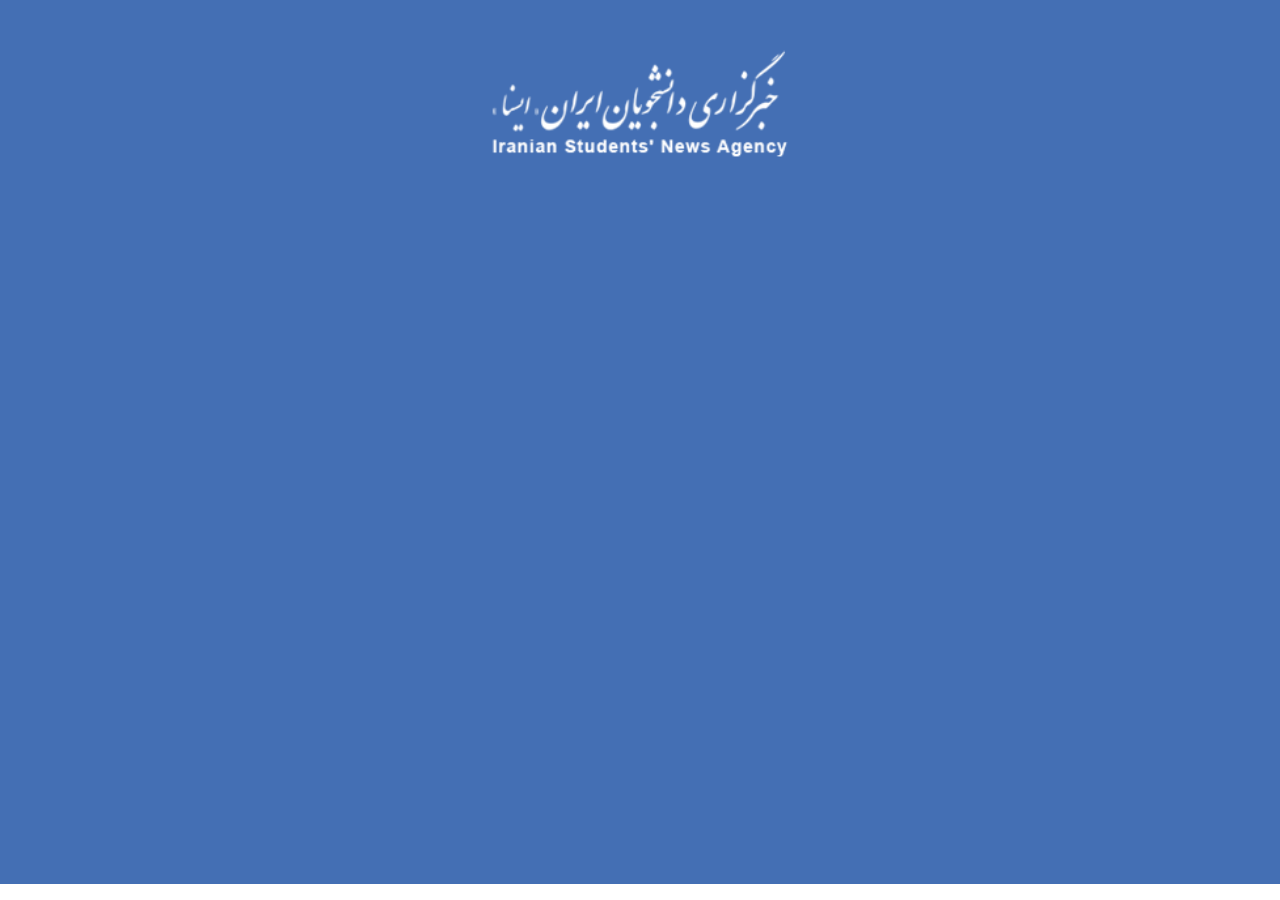
<file: Login.html>
<html>

<head>
    <meta charset="UTF-8">
    <meta name="viewport" content="width=device-width, initial-scale=1.0">
    <title>Isna News</title>
    <link rel="stylesheet" href="Css/uikit.css">
    <script src="Js/uikit.min.js"></script>
    <script src="Js/uikit-icons.min.js"></script>
    <link rel="stylesheet" href="Css/Style.css">
    <link href="https://cdn.jsdelivr.net/npm/bootstrap@5.3.2/dist/css/bootstrap.min.css" rel="stylesheet">

    <script src="https://cdn.jsdelivr.net/npm/bootstrap@5.3.2/dist/js/bootstrap.bundle.min.js"></script>
    <link rel="stylesheet" href="">
</head>

<body style="background-color: #446fb4;">
    <!--Logo Start-->
    <div class="text-center p-5" uk-scrollspy="target: > img; cls: uk-animation-scale-down; delay: 300">
        <img src="Resources/logo.png" class="" width="300px" alt="">
    </div>
    <!--Logo End-->

    <!--LoginForm Start-->
    <div uk-scrollspy="target: > form; cls: uk-animation-slide-right; delay: 900">
        <form action="" 
        class=" text-center
        _loginForm shadow-lg uk-card uk-card-body uk-card-default mx-auto">
            <div class="uk-margin">
                <div class="uk-inline my-2 w-75 _loginFormInputs" dir="rtl">
                    <span class="uk-form-icon uk-form-icon-flip" uk-icon="icon: user"></span>
                    <input class="uk-input" id="loginUserName" type="text" placeholder="نام کاربری ...">
                </div>
                <div class="uk-inline my-2 w-75 _loginFormInputs" dir="rtl">
                    <span class="uk-form-icon uk-form-icon-flip" uk-icon="icon: lock"></span>
                    <input class="uk-input" id="loginPass" type="password" placeholder="رمز عبور ...">
                    <a class="uk-form-icon" uk-icon="icon: eye"></a>
                </div>
            </div>
            <div class="">
                <p class="_MyFont fw-bold">
                    آیا حساب کاربری ندارید؟!
                    <a class="uk-button-text text-primary text-decoration-none">حساب جدیدی</a>    
                    باز کنید
                </p>
            </div>
            <button class="uk-button uk-button-primary _MyFont fw-bold">ورود</button>
        </form>
    </div>
    <!--LoginForm End-->

</body>

</html>
</file>
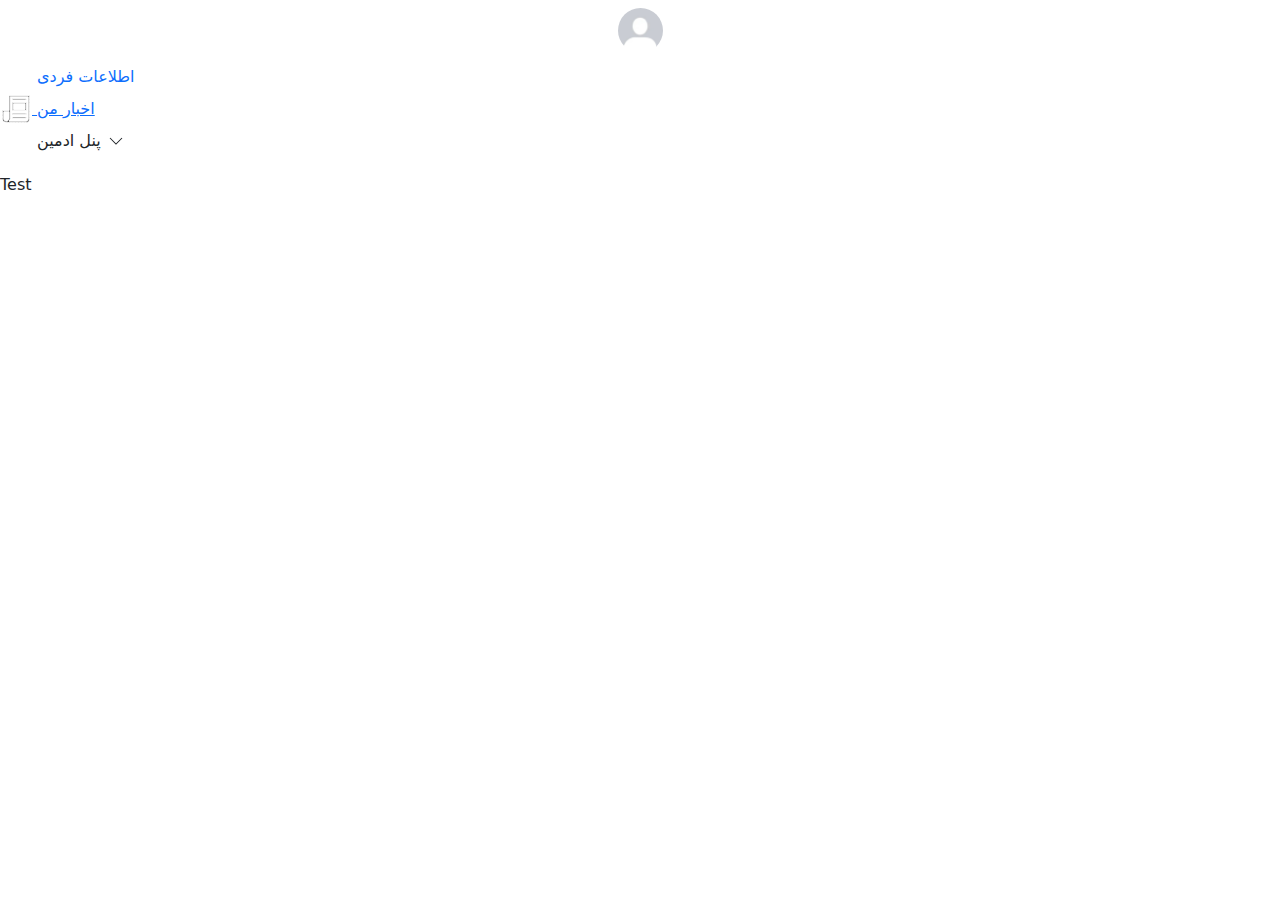
<file: lsdh98q2@k!asa.html>
<html lang="en">

<head>
    <meta charset="UTF-8">
    <meta name="viewport" content="width=device-width, initial-scale=1.0">
    <link rel="stylesheet" href="Css/uikit.css">
    <script src="Js/uikit.min.js"></script>
    <script src="Js/uikit-icons.min.js"></script>
    <link rel="stylesheet" href="Css/Style.css">
    <link href="https://cdn.jsdelivr.net/npm/bootstrap@5.3.2/dist/css/bootstrap.min.css" rel="stylesheet">
    <script src="https://cdn.jsdelivr.net/npm/bootstrap@5.3.2/dist/js/bootstrap.bundle.min.js"></script>
    <title>Profile</title>
    <style>
        #adminList {
            list-style: none;
            color: white;
            padding-left: 25px;
            display: none;
        }

        #adminList li {
            margin-left: 25px;
        }

        #adminList li a .uk-icon {
            transition: 0.2s all ease;
            margin-right: 8px;
        }

        #adminList li a:hover .uk-icon {
            color: #d92577;
            margin-right: 14px;
        }

        #adminList li a ._adminListTitle {
            transition: 0.2s all ease;
        }

        #adminList li a:hover ._adminListTitle {
            color: #d92577;
        }
    </style>
</head>

<body>
    <!--SideBar Start-->
    <section class="_ProfileSideBar">
        <a href="#" class="d-flex justify-content-center my-2">
            <img src="Resources/NoPofile.jpg" style="width: 45px;" class=" rounded-circle">
        </a>
        <ul class=" d-grid p-0" style="list-style: none;">
            <li>
                <a href="#" class="text-decoration-none">
                    <span class="_sidebarStrokedIcon _sidebarFilledIcon">
                        <svg xmlns="http://www.w3.org/2000/svg" height="32px" width="32px"
                            viewBox="0 0 448 512"><!--!Font Awesome Free 6.5.1 by @fontawesome - https://fontawesome.com License - https://fontawesome.com/license/free Copyright 2023 Fonticons, Inc.-->
                            <path fill="#ffffff"
                                d="M224 256A128 128 0 1 0 224 0a128 128 0 1 0 0 256zm-45.7 48C79.8 304 0 383.8 0 482.3C0 498.7 13.3 512 29.7 512H418.3c16.4 0 29.7-13.3 29.7-29.7C448 383.8 368.2 304 269.7 304H178.3z" />
                        </svg>
                    </span>
                    <span class="_sidebarTitle">
                        اطلاعات فردی
                    </span>
                </a>
            </li>

            <li>
                <a href="#">
                    <span class="_sidebarStrokedIcon">
                        <svg width="32px" height="32px" viewBox="0 0 32 32" version="1.1"
                            xmlns="http://www.w3.org/2000/svg" xmlns:xlink="http://www.w3.org/1999/xlink" fill="#ffffff"
                            stroke="#ffffff">
                            <g id="SVGRepo_bgCarrier" stroke-width="0"></g>
                            <g id="SVGRepo_tracerCarrier" stroke-linecap="round" stroke-linejoin="round"></g>
                            <g id="SVGRepo_iconCarrier">
                                <g id="icomoon-ignore"> </g>
                                <path
                                    d="M9.069 2.672v14.928h-6.397c0 0 0 6.589 0 8.718s1.983 3.010 3.452 3.010c1.469 0 16.26 0 20.006 0 1.616 0 3.199-1.572 3.199-3.199 0-1.175 0-23.457 0-23.457h-20.259zM6.124 28.262c-0.664 0-2.385-0.349-2.385-1.944v-7.652h5.331v7.192c0 0.714-0.933 2.404-2.404 2.404h-0.542zM28.262 26.129c0 1.036-1.096 2.133-2.133 2.133h-17.113c0.718-0.748 1.119-1.731 1.119-2.404v-22.12h18.126v22.391z"
                                    fill="#000000"> </path>
                                <path d="M12.268 5.871h13.861v1.066h-13.861v-1.066z" fill="#000000"> </path>
                                <path d="M12.268 20.265h13.861v1.066h-13.861v-1.066z" fill="#000000"> </path>
                                <path d="M12.268 23.997h13.861v1.066h-13.861v-1.066z" fill="#000000"> </path>
                                <path
                                    d="M26.129 9.602h-13.861v7.997h13.861v-7.997zM25.063 16.533h-11.729v-5.864h11.729v5.864z"
                                    fill="#000000"> </path>
                            </g>
                        </svg>
                    </span>
                    <span class="_sidebarTitle">
                        اخبار من
                    </span>
                </a>
            </li>

            <li>
                <a>
                    <span class="_sidebarStrokedIcon">
                        <svg width="32px" height="32px" viewBox="0 0 24 24" fill="none"
                            xmlns="http://www.w3.org/2000/svg">
                            <g id="SVGRepo_bgCarrier" stroke-width="0"></g>
                            <g id="SVGRepo_tracerCarrier" stroke-linecap="round" stroke-linejoin="round"></g>
                            <g id="SVGRepo_iconCarrier">
                                <g id="Interface / Settings">
                                    <g id="Vector">
                                        <path
                                            d="M20.3499 8.92293L19.9837 8.7192C19.9269 8.68756 19.8989 8.67169 19.8714 8.65524C19.5983 8.49165 19.3682 8.26564 19.2002 7.99523C19.1833 7.96802 19.1674 7.93949 19.1348 7.8831C19.1023 7.82677 19.0858 7.79823 19.0706 7.76998C18.92 7.48866 18.8385 7.17515 18.8336 6.85606C18.8331 6.82398 18.8332 6.79121 18.8343 6.72604L18.8415 6.30078C18.8529 5.62025 18.8587 5.27894 18.763 4.97262C18.6781 4.70053 18.536 4.44993 18.3462 4.23725C18.1317 3.99685 17.8347 3.82534 17.2402 3.48276L16.7464 3.1982C16.1536 2.85658 15.8571 2.68571 15.5423 2.62057C15.2639 2.56294 14.9765 2.56561 14.6991 2.62789C14.3859 2.69819 14.0931 2.87351 13.5079 3.22396L13.5045 3.22555L13.1507 3.43741C13.0948 3.47091 13.0665 3.48779 13.0384 3.50338C12.7601 3.6581 12.4495 3.74365 12.1312 3.75387C12.0992 3.7549 12.0665 3.7549 12.0013 3.7549C11.9365 3.7549 11.9024 3.7549 11.8704 3.75387C11.5515 3.74361 11.2402 3.65759 10.9615 3.50224C10.9334 3.48658 10.9056 3.46956 10.8496 3.4359L10.4935 3.22213C9.90422 2.86836 9.60915 2.69121 9.29427 2.62057C9.0157 2.55807 8.72737 2.55634 8.44791 2.61471C8.13236 2.68062 7.83577 2.85276 7.24258 3.19703L7.23994 3.1982L6.75228 3.48124L6.74688 3.48454C6.15904 3.82572 5.86441 3.99672 5.6517 4.23614C5.46294 4.4486 5.32185 4.69881 5.2374 4.97018C5.14194 5.27691 5.14703 5.61896 5.15853 6.3027L5.16568 6.72736C5.16676 6.79166 5.16864 6.82362 5.16817 6.85525C5.16343 7.17499 5.08086 7.48914 4.92974 7.77096C4.9148 7.79883 4.8987 7.8267 4.86654 7.88237C4.83436 7.93809 4.81877 7.96579 4.80209 7.99268C4.63336 8.26452 4.40214 8.49186 4.12733 8.65572C4.10015 8.67193 4.0715 8.68752 4.01521 8.71871L3.65365 8.91908C3.05208 9.25245 2.75137 9.41928 2.53256 9.65669C2.33898 9.86672 2.19275 10.1158 2.10349 10.3872C2.00259 10.6939 2.00267 11.0378 2.00424 11.7255L2.00551 12.2877C2.00706 12.9708 2.00919 13.3122 2.11032 13.6168C2.19979 13.8863 2.34495 14.134 2.53744 14.3427C2.75502 14.5787 3.05274 14.7445 3.64974 15.0766L4.00808 15.276C4.06907 15.3099 4.09976 15.3266 4.12917 15.3444C4.40148 15.5083 4.63089 15.735 4.79818 16.0053C4.81625 16.0345 4.8336 16.0648 4.8683 16.1255C4.90256 16.1853 4.92009 16.2152 4.93594 16.2452C5.08261 16.5229 5.16114 16.8315 5.16649 17.1455C5.16707 17.1794 5.16658 17.2137 5.16541 17.2827L5.15853 17.6902C5.14695 18.3763 5.1419 18.7197 5.23792 19.0273C5.32287 19.2994 5.46484 19.55 5.65463 19.7627C5.86915 20.0031 6.16655 20.1745 6.76107 20.5171L7.25478 20.8015C7.84763 21.1432 8.14395 21.3138 8.45869 21.379C8.73714 21.4366 9.02464 21.4344 9.30209 21.3721C9.61567 21.3017 9.90948 21.1258 10.4964 20.7743L10.8502 20.5625C10.9062 20.5289 10.9346 20.5121 10.9626 20.4965C11.2409 20.3418 11.5512 20.2558 11.8695 20.2456C11.9015 20.2446 11.9342 20.2446 11.9994 20.2446C12.0648 20.2446 12.0974 20.2446 12.1295 20.2456C12.4484 20.2559 12.7607 20.3422 13.0394 20.4975C13.0639 20.5112 13.0885 20.526 13.1316 20.5519L13.5078 20.7777C14.0971 21.1315 14.3916 21.3081 14.7065 21.3788C14.985 21.4413 15.2736 21.4438 15.5531 21.3855C15.8685 21.3196 16.1657 21.1471 16.7586 20.803L17.2536 20.5157C17.8418 20.1743 18.1367 20.0031 18.3495 19.7636C18.5383 19.5512 18.6796 19.3011 18.764 19.0297C18.8588 18.7252 18.8531 18.3858 18.8417 17.7119L18.8343 17.2724C18.8332 17.2081 18.8331 17.1761 18.8336 17.1445C18.8383 16.8247 18.9195 16.5104 19.0706 16.2286C19.0856 16.2007 19.1018 16.1726 19.1338 16.1171C19.166 16.0615 19.1827 16.0337 19.1994 16.0068C19.3681 15.7349 19.5995 15.5074 19.8744 15.3435C19.9012 15.3275 19.9289 15.3122 19.9838 15.2818L19.9857 15.2809L20.3472 15.0805C20.9488 14.7472 21.2501 14.5801 21.4689 14.3427C21.6625 14.1327 21.8085 13.8839 21.8978 13.6126C21.9981 13.3077 21.9973 12.9658 21.9958 12.2861L21.9945 11.7119C21.9929 11.0287 21.9921 10.6874 21.891 10.3828C21.8015 10.1133 21.6555 9.86561 21.463 9.65685C21.2457 9.42111 20.9475 9.25526 20.3517 8.92378L20.3499 8.92293Z"
                                            stroke="#ffffff" stroke-width="2" stroke-linecap="round"
                                            stroke-linejoin="round"></path>
                                        <path
                                            d="M8.00033 12C8.00033 14.2091 9.79119 16 12.0003 16C14.2095 16 16.0003 14.2091 16.0003 12C16.0003 9.79082 14.2095 7.99996 12.0003 7.99996C9.79119 7.99996 8.00033 9.79082 8.00033 12Z"
                                            stroke="#ffffff" stroke-width="2" stroke-linecap="round"
                                            stroke-linejoin="round"></path>
                                    </g>
                                </g>
                            </g>
                        </svg>
                    </span>
                    <span class="_sidebarTitle" uk-icon="chevron-down" onclick="adminListToggle(this)">
                        پنل ادمین
                    </span>
                </a>
                <ul id="adminList" class="_MyFont">
                    <li>
                        <a href="">
                            <span uk-icon="icon:album"></span>
                            <span class="_adminListTitle">
                                لیست اخبار
                            </span>
                        </a>
                    </li>
                    <li>
                        <a href="">
                            <span uk-icon="icon:users"></span>
                            <span class="_adminListTitle">
                                لیست کاربران
                            </span>
                        </a>
                    </li>
                    <li>
                        <a href="">
                            <span uk-icon="icon:settings"></span>
                            <span class="_adminListTitle">
                                تنظیمات سایت
                            </span>
                        </a>
                    </li>
                    <li>
                        <a href="">
                            <span uk-icon="icon:play-circle"></span>
                            <span class="_adminListTitle">
                                تبلیفات
                            </span>
                        </a>
                    </li>
                </ul>
            </li>
        </ul>
    </section>
    <!--SideBar End-->

    <!--AdminPanelToggle Script Start-->
    <script>
        var Flag = true
        function adminListToggle(Toggler) {
            var adminList = document.getElementById('adminList')
            if (Flag) {
                adminList.style.display = 'block'
                Flag = false
                Toggler.setAttribute('uk-icon', 'chevron-up')
            }
            else {
                adminList.style.display = 'none'
                Flag = true
                Toggler.setAttribute('uk-icon', 'chevron-down')
            }

        }
    </script>
    <!--AdminPanelToggle Script End-->
Test

</body>

</html>
</file>
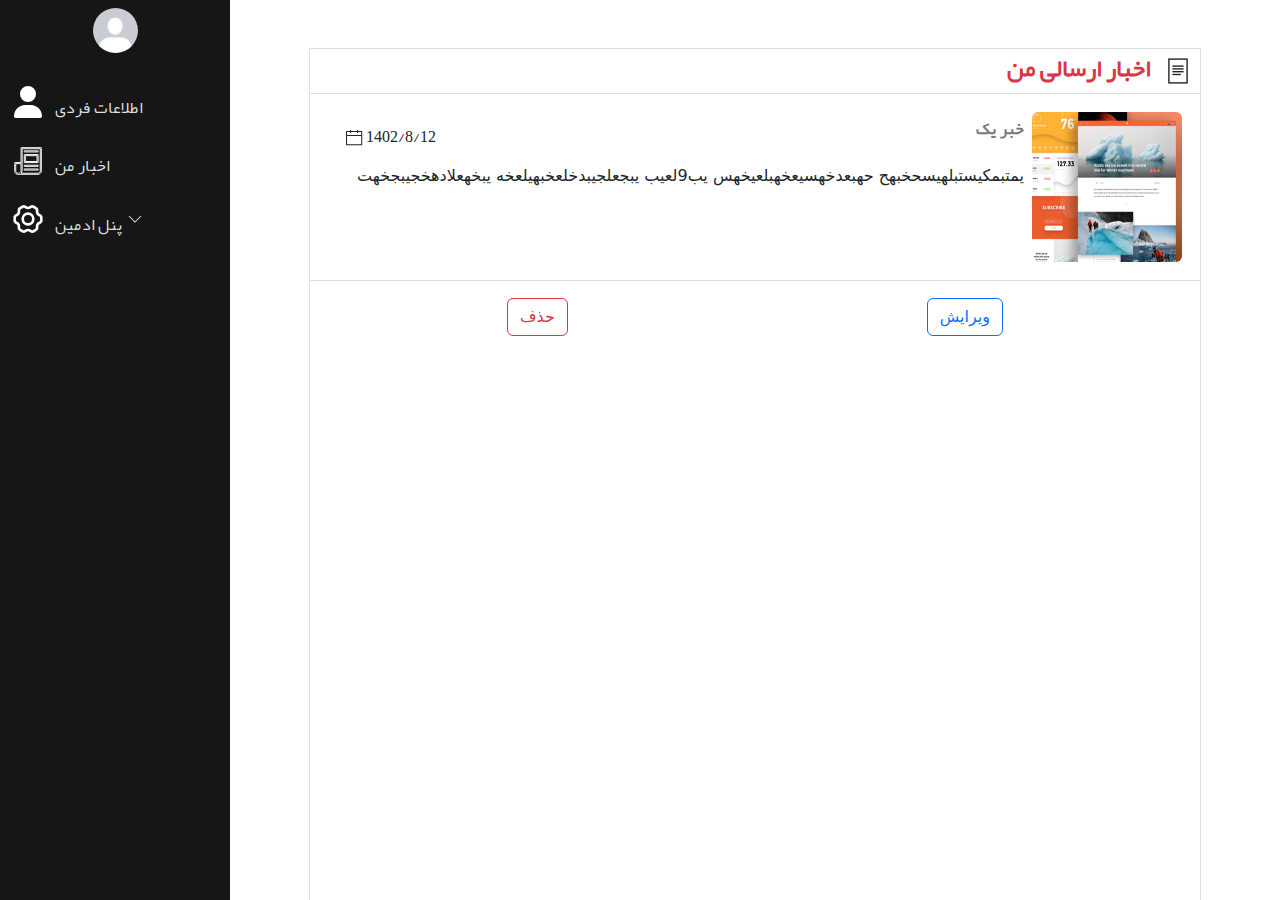
<file: MyNews.html>
<html lang="en">

<head>
    <meta charset="UTF-8">
    <meta name="viewport" content="width=device-width, initial-scale=1.0">
    <link rel="stylesheet" href="Css/uikit.css">
    <script src="Js/uikit.min.js"></script>
    <script src="Js/uikit-icons.min.js"></script>
    <link rel="stylesheet" href="Css/Style.css">
    <link href="https://cdn.jsdelivr.net/npm/bootstrap@5.3.2/dist/css/bootstrap.min.css" rel="stylesheet">
    <script src="https://cdn.jsdelivr.net/npm/bootstrap@5.3.2/dist/js/bootstrap.bundle.min.js"></script>
    <title>Profile</title>
    <style>
        #adminList {
            list-style: none;
            color: white;
            padding-left: 25px;
            display: none;
        }

        #adminList li {
            margin-left: 25px;
        }

        #adminList li a .uk-icon {
            transition: 0.2s all ease;
            margin-right: 8px;
        }

        #adminList li a:hover .uk-icon {
            color: #d92577;
            margin-right: 14px;
        }

        #adminList li a ._adminListTitle {
            transition: 0.2s all ease;
        }

        #adminList li a:hover ._adminListTitle {
            color: #d92577;
        }
    </style>
</head>

<body>
    <div class="d-flex h-100">
        <!--SideBar Start-->
        <section id="ProfileSideBar">
            <a href="#" class="d-flex justify-content-center my-2">
                <img src="Resources/NoPofile.jpg" style="width: 45px;" class=" rounded-circle">
            </a>
            <ul class=" d-grid p-0" style="list-style: none;">
                <li>
                    <a href="#" class="text-decoration-none">
                        <span class="_sidebarStrokedIcon _sidebarFilledIcon">
                            <svg xmlns="http://www.w3.org/2000/svg" height="32px" width="32px"
                                viewBox="0 0 448 512"><!--!Font Awesome Free 6.5.1 by @fontawesome - https://fontawesome.com License - https://fontawesome.com/license/free Copyright 2023 Fonticons, Inc.-->
                                <path fill="#ffffff"
                                    d="M224 256A128 128 0 1 0 224 0a128 128 0 1 0 0 256zm-45.7 48C79.8 304 0 383.8 0 482.3C0 498.7 13.3 512 29.7 512H418.3c16.4 0 29.7-13.3 29.7-29.7C448 383.8 368.2 304 269.7 304H178.3z" />
                            </svg>
                        </span>
                        <span class="_sidebarTitle">
                            اطلاعات فردی
                        </span>
                    </a>
                </li>

                <li>
                    <a href="#">
                        <span class="_sidebarStrokedIcon">
                            <svg width="32px" height="32px" viewBox="0 0 32 32" version="1.1"
                                xmlns="http://www.w3.org/2000/svg" xmlns:xlink="http://www.w3.org/1999/xlink"
                                fill="#ffffff" stroke="#ffffff">
                                <g id="SVGRepo_bgCarrier" stroke-width="0"></g>
                                <g id="SVGRepo_tracerCarrier" stroke-linecap="round" stroke-linejoin="round"></g>
                                <g id="SVGRepo_iconCarrier">
                                    <g id="icomoon-ignore"> </g>
                                    <path
                                        d="M9.069 2.672v14.928h-6.397c0 0 0 6.589 0 8.718s1.983 3.010 3.452 3.010c1.469 0 16.26 0 20.006 0 1.616 0 3.199-1.572 3.199-3.199 0-1.175 0-23.457 0-23.457h-20.259zM6.124 28.262c-0.664 0-2.385-0.349-2.385-1.944v-7.652h5.331v7.192c0 0.714-0.933 2.404-2.404 2.404h-0.542zM28.262 26.129c0 1.036-1.096 2.133-2.133 2.133h-17.113c0.718-0.748 1.119-1.731 1.119-2.404v-22.12h18.126v22.391z"
                                        fill="#000000"> </path>
                                    <path d="M12.268 5.871h13.861v1.066h-13.861v-1.066z" fill="#000000"> </path>
                                    <path d="M12.268 20.265h13.861v1.066h-13.861v-1.066z" fill="#000000"> </path>
                                    <path d="M12.268 23.997h13.861v1.066h-13.861v-1.066z" fill="#000000"> </path>
                                    <path
                                        d="M26.129 9.602h-13.861v7.997h13.861v-7.997zM25.063 16.533h-11.729v-5.864h11.729v5.864z"
                                        fill="#000000"> </path>
                                </g>
                            </svg>
                        </span>
                        <span class="_sidebarTitle">
                            اخبار من
                        </span>
                    </a>
                </li>

                <li>
                    <a>
                        <span class="_sidebarStrokedIcon">
                            <svg width="32px" height="32px" viewBox="0 0 24 24" fill="none"
                                xmlns="http://www.w3.org/2000/svg">
                                <g id="SVGRepo_bgCarrier" stroke-width="0"></g>
                                <g id="SVGRepo_tracerCarrier" stroke-linecap="round" stroke-linejoin="round"></g>
                                <g id="SVGRepo_iconCarrier">
                                    <g id="Interface / Settings">
                                        <g id="Vector">
                                            <path
                                                d="M20.3499 8.92293L19.9837 8.7192C19.9269 8.68756 19.8989 8.67169 19.8714 8.65524C19.5983 8.49165 19.3682 8.26564 19.2002 7.99523C19.1833 7.96802 19.1674 7.93949 19.1348 7.8831C19.1023 7.82677 19.0858 7.79823 19.0706 7.76998C18.92 7.48866 18.8385 7.17515 18.8336 6.85606C18.8331 6.82398 18.8332 6.79121 18.8343 6.72604L18.8415 6.30078C18.8529 5.62025 18.8587 5.27894 18.763 4.97262C18.6781 4.70053 18.536 4.44993 18.3462 4.23725C18.1317 3.99685 17.8347 3.82534 17.2402 3.48276L16.7464 3.1982C16.1536 2.85658 15.8571 2.68571 15.5423 2.62057C15.2639 2.56294 14.9765 2.56561 14.6991 2.62789C14.3859 2.69819 14.0931 2.87351 13.5079 3.22396L13.5045 3.22555L13.1507 3.43741C13.0948 3.47091 13.0665 3.48779 13.0384 3.50338C12.7601 3.6581 12.4495 3.74365 12.1312 3.75387C12.0992 3.7549 12.0665 3.7549 12.0013 3.7549C11.9365 3.7549 11.9024 3.7549 11.8704 3.75387C11.5515 3.74361 11.2402 3.65759 10.9615 3.50224C10.9334 3.48658 10.9056 3.46956 10.8496 3.4359L10.4935 3.22213C9.90422 2.86836 9.60915 2.69121 9.29427 2.62057C9.0157 2.55807 8.72737 2.55634 8.44791 2.61471C8.13236 2.68062 7.83577 2.85276 7.24258 3.19703L7.23994 3.1982L6.75228 3.48124L6.74688 3.48454C6.15904 3.82572 5.86441 3.99672 5.6517 4.23614C5.46294 4.4486 5.32185 4.69881 5.2374 4.97018C5.14194 5.27691 5.14703 5.61896 5.15853 6.3027L5.16568 6.72736C5.16676 6.79166 5.16864 6.82362 5.16817 6.85525C5.16343 7.17499 5.08086 7.48914 4.92974 7.77096C4.9148 7.79883 4.8987 7.8267 4.86654 7.88237C4.83436 7.93809 4.81877 7.96579 4.80209 7.99268C4.63336 8.26452 4.40214 8.49186 4.12733 8.65572C4.10015 8.67193 4.0715 8.68752 4.01521 8.71871L3.65365 8.91908C3.05208 9.25245 2.75137 9.41928 2.53256 9.65669C2.33898 9.86672 2.19275 10.1158 2.10349 10.3872C2.00259 10.6939 2.00267 11.0378 2.00424 11.7255L2.00551 12.2877C2.00706 12.9708 2.00919 13.3122 2.11032 13.6168C2.19979 13.8863 2.34495 14.134 2.53744 14.3427C2.75502 14.5787 3.05274 14.7445 3.64974 15.0766L4.00808 15.276C4.06907 15.3099 4.09976 15.3266 4.12917 15.3444C4.40148 15.5083 4.63089 15.735 4.79818 16.0053C4.81625 16.0345 4.8336 16.0648 4.8683 16.1255C4.90256 16.1853 4.92009 16.2152 4.93594 16.2452C5.08261 16.5229 5.16114 16.8315 5.16649 17.1455C5.16707 17.1794 5.16658 17.2137 5.16541 17.2827L5.15853 17.6902C5.14695 18.3763 5.1419 18.7197 5.23792 19.0273C5.32287 19.2994 5.46484 19.55 5.65463 19.7627C5.86915 20.0031 6.16655 20.1745 6.76107 20.5171L7.25478 20.8015C7.84763 21.1432 8.14395 21.3138 8.45869 21.379C8.73714 21.4366 9.02464 21.4344 9.30209 21.3721C9.61567 21.3017 9.90948 21.1258 10.4964 20.7743L10.8502 20.5625C10.9062 20.5289 10.9346 20.5121 10.9626 20.4965C11.2409 20.3418 11.5512 20.2558 11.8695 20.2456C11.9015 20.2446 11.9342 20.2446 11.9994 20.2446C12.0648 20.2446 12.0974 20.2446 12.1295 20.2456C12.4484 20.2559 12.7607 20.3422 13.0394 20.4975C13.0639 20.5112 13.0885 20.526 13.1316 20.5519L13.5078 20.7777C14.0971 21.1315 14.3916 21.3081 14.7065 21.3788C14.985 21.4413 15.2736 21.4438 15.5531 21.3855C15.8685 21.3196 16.1657 21.1471 16.7586 20.803L17.2536 20.5157C17.8418 20.1743 18.1367 20.0031 18.3495 19.7636C18.5383 19.5512 18.6796 19.3011 18.764 19.0297C18.8588 18.7252 18.8531 18.3858 18.8417 17.7119L18.8343 17.2724C18.8332 17.2081 18.8331 17.1761 18.8336 17.1445C18.8383 16.8247 18.9195 16.5104 19.0706 16.2286C19.0856 16.2007 19.1018 16.1726 19.1338 16.1171C19.166 16.0615 19.1827 16.0337 19.1994 16.0068C19.3681 15.7349 19.5995 15.5074 19.8744 15.3435C19.9012 15.3275 19.9289 15.3122 19.9838 15.2818L19.9857 15.2809L20.3472 15.0805C20.9488 14.7472 21.2501 14.5801 21.4689 14.3427C21.6625 14.1327 21.8085 13.8839 21.8978 13.6126C21.9981 13.3077 21.9973 12.9658 21.9958 12.2861L21.9945 11.7119C21.9929 11.0287 21.9921 10.6874 21.891 10.3828C21.8015 10.1133 21.6555 9.86561 21.463 9.65685C21.2457 9.42111 20.9475 9.25526 20.3517 8.92378L20.3499 8.92293Z"
                                                stroke="#ffffff" stroke-width="2" stroke-linecap="round"
                                                stroke-linejoin="round"></path>
                                            <path
                                                d="M8.00033 12C8.00033 14.2091 9.79119 16 12.0003 16C14.2095 16 16.0003 14.2091 16.0003 12C16.0003 9.79082 14.2095 7.99996 12.0003 7.99996C9.79119 7.99996 8.00033 9.79082 8.00033 12Z"
                                                stroke="#ffffff" stroke-width="2" stroke-linecap="round"
                                                stroke-linejoin="round"></path>
                                        </g>
                                    </g>
                                </g>
                            </svg>
                        </span>
                        <span class="_sidebarTitle" id="adminListToggler" uk-icon="chevron-down"
                            onclick="adminListToggle(this)">
                            پنل ادمین
                        </span>
                    </a>
                    <ul id="adminList" class="_MyFont">
                        <li>
                            <a href="">
                                <span uk-icon="icon:album"></span>
                                <span class="_adminListTitle">
                                    لیست اخبار
                                </span>
                            </a>
                        </li>
                        <li>
                            <a href="">
                                <span uk-icon="icon:users"></span>
                                <span class="_adminListTitle">
                                    لیست کاربران
                                </span>
                            </a>
                        </li>
                        <li>
                            <a href="">
                                <span uk-icon="icon:settings"></span>
                                <span class="_adminListTitle">
                                    تنظیمات سایت
                                </span>
                            </a>
                        </li>
                        <li>
                            <a href="">
                                <span uk-icon="icon:play-circle"></span>
                                <span class="_adminListTitle">
                                    تبلیفات
                                </span>
                            </a>
                        </li>
                    </ul>
                </li>
            </ul>
        </section>
        <!--SideBar End-->

        <!--Body start-->
        <section class="flex-fill _scrollBar h-100">
            <!--On Mobile Nav Start-->
            <nav class="navbar bg-dark navbar-dark" id="OnMobileNavbar">
                <div class="container-fluid">
                    <img src="Resources/NoPofile.jpg" width="60px" class="navbar-brand rounded-circle">
                    <button class="navbar-toggler" type="button" data-bs-toggle="collapse"
                        data-bs-target="#OnMobileNavbarList">
                        <span class="navbar-toggler-icon"></span>
                    </button>
                    <div class="collapse navbar-collapse" id="OnMobileNavbarList" dir="rtl">
                        <ul class="_MyFont navbar-nav d-grid p-0" style="list-style: none;">
                            <li class="my-2">
                                <a href="#" class="text-light text-decoration-none">
                                    <span class="_sidebarStrokedIcon _sidebarFilledIcon">
                                        <svg xmlns="http://www.w3.org/2000/svg" height="32px" width="32px"
                                            viewBox="0 0 448 512"><!--!Font Awesome Free 6.5.1 by @fontawesome - https://fontawesome.com License - https://fontawesome.com/license/free Copyright 2023 Fonticons, Inc.-->
                                            <path fill="#ffffff"
                                                d="M224 256A128 128 0 1 0 224 0a128 128 0 1 0 0 256zm-45.7 48C79.8 304 0 383.8 0 482.3C0 498.7 13.3 512 29.7 512H418.3c16.4 0 29.7-13.3 29.7-29.7C448 383.8 368.2 304 269.7 304H178.3z" />
                                        </svg>
                                    </span>
                                    <span class="_sidebarTitle">
                                        اطلاعات فردی
                                    </span>
                                </a>
                            </li>
                            <li class="my-2">
                                <a href="#" class="text-light text-decoration-none">
                                    <span class="_sidebarStrokedIcon">
                                        <svg width="32px" height="32px" viewBox="0 0 32 32" version="1.1"
                                            xmlns="http://www.w3.org/2000/svg"
                                            xmlns:xlink="http://www.w3.org/1999/xlink" fill="#ffffff" stroke="#ffffff">
                                            <g id="SVGRepo_bgCarrier" stroke-width="0"></g>
                                            <g id="SVGRepo_tracerCarrier" stroke-linecap="round"
                                                stroke-linejoin="round"></g>
                                            <g id="SVGRepo_iconCarrier">
                                                <g id="icomoon-ignore"> </g>
                                                <path
                                                    d="M9.069 2.672v14.928h-6.397c0 0 0 6.589 0 8.718s1.983 3.010 3.452 3.010c1.469 0 16.26 0 20.006 0 1.616 0 3.199-1.572 3.199-3.199 0-1.175 0-23.457 0-23.457h-20.259zM6.124 28.262c-0.664 0-2.385-0.349-2.385-1.944v-7.652h5.331v7.192c0 0.714-0.933 2.404-2.404 2.404h-0.542zM28.262 26.129c0 1.036-1.096 2.133-2.133 2.133h-17.113c0.718-0.748 1.119-1.731 1.119-2.404v-22.12h18.126v22.391z"
                                                    fill="#000000"> </path>
                                                <path d="M12.268 5.871h13.861v1.066h-13.861v-1.066z" fill="#000000">
                                                </path>
                                                <path d="M12.268 20.265h13.861v1.066h-13.861v-1.066z" fill="#000000">
                                                </path>
                                                <path d="M12.268 23.997h13.861v1.066h-13.861v-1.066z" fill="#000000">
                                                </path>
                                                <path
                                                    d="M26.129 9.602h-13.861v7.997h13.861v-7.997zM25.063 16.533h-11.729v-5.864h11.729v5.864z"
                                                    fill="#000000"> </path>
                                            </g>
                                        </svg>
                                    </span>
                                    <span class="_sidebarTitle">
                                        اخبار من
                                    </span>
                                </a>
                            </li>
                        </ul>
                    </div>
                </div>
            </nav>
            <!--On Mobile Nav End-->
            <div class="lastNewsSec _scrollBar my-5 overflow-x-hidden h-100 mx-auto">
                <div dir="rtl">
                    <span uk-icon="icon:file-text;ratio:1.4" class="m-2"></span>
                    <h4 class="text-danger d-inline _MyFont fw-bold"> اخبار ارسالی من</h4>
                </div>
                <div class="lastNewsSecBody" uk-scrollspy="target: > div; cls: uk-animation-slide-right; delay: 300;"
                    dir="rtl">
                    <!--Each Item start-->
                    <div class="uk-child-width-1-1">
                        <header class="d-flex">
                            <img class="rounded d-inline-block" src="Resources/thumb.png" alt="">
                            <span class="d-inline-block flex-fill">
                                <h6 class="w-100 d-flex">
                                    <a href="" class="text-break">خبر یک</a>
                                    <span class="me-auto d-flex">
                                        <span class="_hover-green _cursor-pointor _MyFont">1402/8/12</span>
                                        <span uk-icon="icon:calendar;ratio:1.2;"></span>
                                    </span>
                                </h6>
                                <p>یمتبمکیستبلهیسحخبهح حهبعدخهسیعخهبلعیخهس یب9لعیب یبجعلجیبدخلعخبهیلعخه
                                    یبخهعلادهخجیبجخهت</p>
                            </span>
                        </header>
                    </div>
                    <div class="d-flex justify-content-around">
                        <button class="_MyFont btn btn-outline-primary">ویرایش</button>
                        <button class="_MyFont btn btn-outline-danger">حذف</button>
                    </div>
                    <!--Each Item end-->

                    <!--Each Item start-->
                    <div class="uk-child-width-1-1">
                        <header class="d-flex">
                            <img class="rounded d-inline-block" src="Resources/thumb.png" alt="">
                            <span class="d-inline-block flex-fill">
                                <h6 class="w-100 d-flex">
                                    <a href="" class="text-break">خبر یک</a>
                                    <span class="me-auto d-flex">
                                        <span class="_hover-green _cursor-pointor _MyFont">1402/8/12</span>
                                        <span uk-icon="icon:calendar;ratio:1.2;"></span>
                                    </span>
                                </h6>
                                <p>یمتبمکیستبلهیسحخبهح حهبعدخهسیعخهبلعیخهس یب9لعیب یبجعلجیبدخلعخبهیلعخه
                                    یبخهعلادهخجیبجخهت</p>
                            </span>
                        </header>
                    </div>
                    <div class="d-flex justify-content-around">
                        <button class="_MyFont btn btn-outline-primary">ویرایش</button>
                        <button class="_MyFont btn btn-outline-danger">حذف</button>
                    </div>
                    <!--Each Item end-->

                    <!--Each Item start-->
                    <div class="uk-child-width-1-1">
                        <header class="d-flex">
                            <img class="rounded d-inline-block" src="Resources/thumb.png" alt="">
                            <span class="d-inline-block flex-fill">
                                <h6 class="w-100 d-flex">
                                    <a href="" class="text-break">خبر یک</a>
                                    <span class="me-auto d-flex">
                                        <span class="_hover-green _cursor-pointor _MyFont">1402/8/12</span>
                                        <span uk-icon="icon:calendar;ratio:1.2;"></span>
                                    </span>
                                </h6>
                                <p>یمتبمکیستبلهیسحخبهح حهبعدخهسیعخهبلعیخهس یب9لعیب یبجعلجیبدخلعخبهیلعخه
                                    یبخهعلادهخجیبجخهت</p>
                            </span>
                        </header>
                    </div>
                    <div class="d-flex justify-content-around">
                        <button class="_MyFont btn btn-outline-primary">ویرایش</button>
                        <button class="_MyFont btn btn-outline-danger">حذف</button>
                    </div>
                    <!--Each Item end-->

                    <!--Each Item start-->
                    <div class="uk-child-width-1-1">
                        <header class="d-flex">
                            <img class="rounded d-inline-block" src="Resources/thumb.png" alt="">
                            <span class="d-inline-block flex-fill">
                                <h6 class="w-100 d-flex">
                                    <a href="" class="text-break">خبر یک</a>
                                    <span class="me-auto d-flex">
                                        <span class="_hover-green _cursor-pointor _MyFont">1402/8/12</span>
                                        <span uk-icon="icon:calendar;ratio:1.2;"></span>
                                    </span>
                                </h6>
                                <p>یمتبمکیستبلهیسحخبهح حهبعدخهسیعخهبلعیخهس یب9لعیب یبجعلجیبدخلعخبهیلعخه
                                    یبخهعلادهخجیبجخهت</p>
                            </span>
                        </header>
                    </div>
                    <div class="d-flex justify-content-around">
                        <button class="_MyFont btn btn-outline-primary">ویرایش</button>
                        <button class="_MyFont btn btn-outline-danger">حذف</button>
                    </div>
                    <!--Each Item end-->

                    <!--Each Item start-->
                    <div class="uk-child-width-1-1">
                        <header class="d-flex">
                            <img class="rounded d-inline-block" src="Resources/thumb.png" alt="">
                            <span class="d-inline-block flex-fill">
                                <h6 class="w-100 d-flex">
                                    <a href="" class="text-break">خبر یک</a>
                                    <span class="me-auto d-flex">
                                        <span class="_hover-green _cursor-pointor _MyFont">1402/8/12</span>
                                        <span uk-icon="icon:calendar;ratio:1.2;"></span>
                                    </span>
                                </h6>
                                <p>یمتبمکیستبلهیسحخبهح حهبعدخهسیعخهبلعیخهس یب9لعیب یبجعلجیبدخلعخبهیلعخه
                                    یبخهعلادهخجیبجخهت</p>
                            </span>
                        </header>
                    </div>
                    <div class="d-flex justify-content-around">
                        <button class="_MyFont btn btn-outline-primary">ویرایش</button>
                        <button class="_MyFont btn btn-outline-danger">حذف</button>
                    </div>
                    <!--Each Item end-->

                </div>
            </div>
        </section>
        <!--Body End-->

    </div>





































    <!--AdminPanelToggle Script Start-->
    <script>
        var Flag = true
        function adminListToggle(Toggler) {
            var adminList = document.getElementById('adminList')
            if (Flag) {
                adminList.style.display = 'block'
                Flag = false
                Toggler.setAttribute('uk-icon', 'chevron-up')
            }
            else {
                adminList.style.display = 'none'
                Flag = true
                Toggler.setAttribute('uk-icon', 'chevron-down')
            }

        }
        var ProfileSideBar = document.getElementById('ProfileSideBar')
        ProfileSideBar.addEventListener('mouseleave', function () {
            document.getElementById('adminList').style.display = 'none'
            adminListToggler.setAttribute('uk-icon', 'chevron-down')
            Flag = true
        })
    </script>
    <!--AdminPanelToggle Script End-->
</body>

</html>
</file>
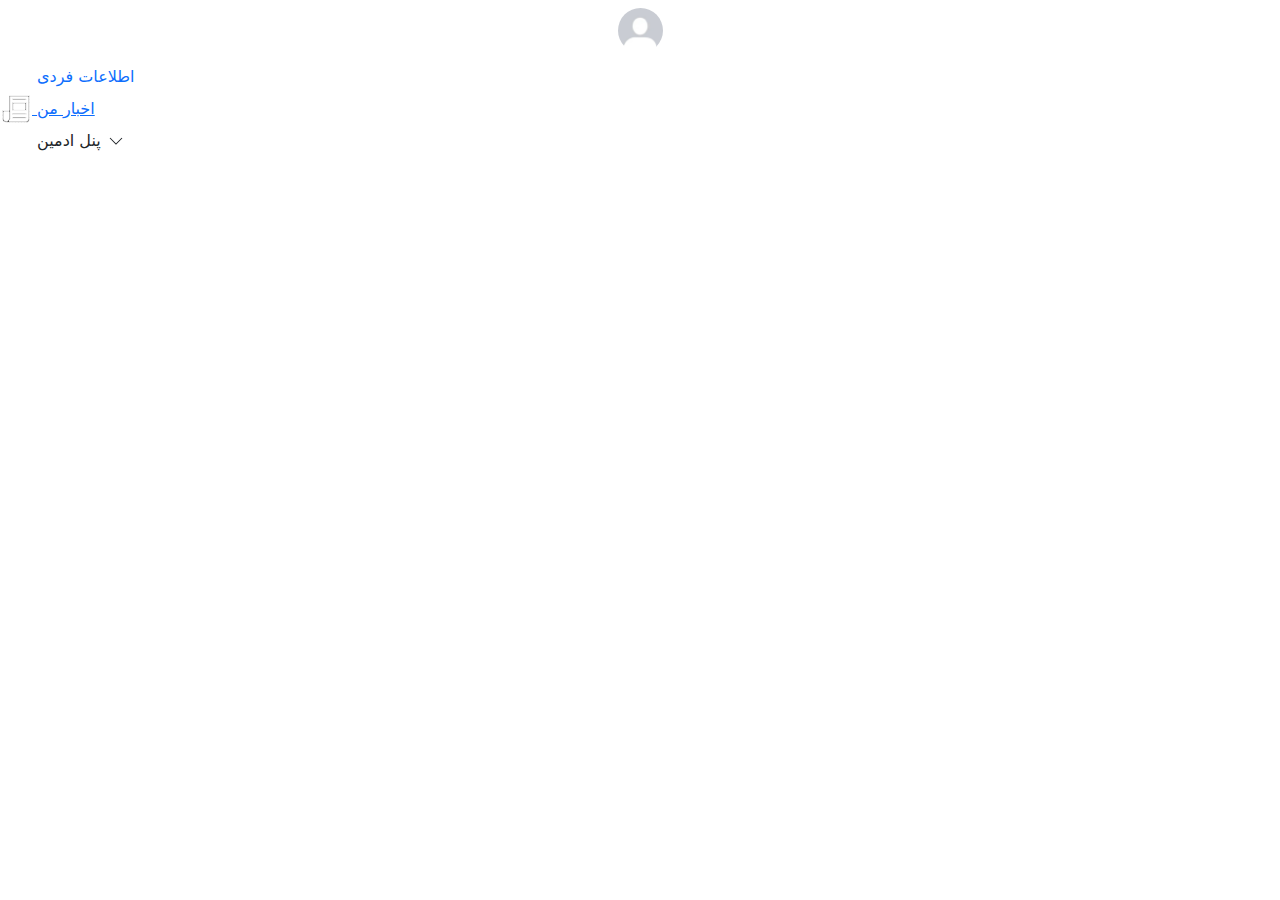
<file: profile.html>
<html lang="en">

<head>
    <meta charset="UTF-8">
    <meta name="viewport" content="width=device-width, initial-scale=1.0">
    <link rel="stylesheet" href="Css/uikit.css">
    <script src="Js/uikit.min.js"></script>
    <script src="Js/uikit-icons.min.js"></script>
    <link rel="stylesheet" href="Css/Style.css">
    <link href="https://cdn.jsdelivr.net/npm/bootstrap@5.3.2/dist/css/bootstrap.min.css" rel="stylesheet">
    <script src="https://cdn.jsdelivr.net/npm/bootstrap@5.3.2/dist/js/bootstrap.bundle.min.js"></script>
    <title>Profile</title>
    <style>
        #adminList {
            list-style: none;
            color: white;
            padding-left: 25px;
            display: none;
        }

        #adminList li {
            margin-left: 25px;
        }

        #adminList li a .uk-icon {
            transition: 0.2s all ease;
            margin-right: 8px;
        }

        #adminList li a:hover .uk-icon {
            color: #d92577;
            margin-right: 14px;
        }

        #adminList li a ._adminListTitle {
            transition: 0.2s all ease;
        }

        #adminList li a:hover ._adminListTitle {
            color: #d92577;
        }
    </style>
</head>

<body>
    <!--SideBar Start-->
    <section class="_ProfileSideBar">
        <a href="#" class="d-flex justify-content-center my-2">
            <img src="Resources/NoPofile.jpg" style="width: 45px;" class=" rounded-circle">
        </a>
        <ul class=" d-grid p-0" style="list-style: none;">
            <li>
                <a href="#" class="text-decoration-none">
                    <span class="_sidebarStrokedIcon _sidebarFilledIcon">
                        <svg xmlns="http://www.w3.org/2000/svg" height="32px" width="32px"
                            viewBox="0 0 448 512"><!--!Font Awesome Free 6.5.1 by @fontawesome - https://fontawesome.com License - https://fontawesome.com/license/free Copyright 2023 Fonticons, Inc.-->
                            <path fill="#ffffff"
                                d="M224 256A128 128 0 1 0 224 0a128 128 0 1 0 0 256zm-45.7 48C79.8 304 0 383.8 0 482.3C0 498.7 13.3 512 29.7 512H418.3c16.4 0 29.7-13.3 29.7-29.7C448 383.8 368.2 304 269.7 304H178.3z" />
                        </svg>
                    </span>
                    <span class="_sidebarTitle">
                        اطلاعات فردی
                    </span>
                </a>
            </li>

            <li>
                <a href="#">
                    <span class="_sidebarStrokedIcon">
                        <svg width="32px" height="32px" viewBox="0 0 32 32" version="1.1"
                            xmlns="http://www.w3.org/2000/svg" xmlns:xlink="http://www.w3.org/1999/xlink" fill="#ffffff"
                            stroke="#ffffff">
                            <g id="SVGRepo_bgCarrier" stroke-width="0"></g>
                            <g id="SVGRepo_tracerCarrier" stroke-linecap="round" stroke-linejoin="round"></g>
                            <g id="SVGRepo_iconCarrier">
                                <g id="icomoon-ignore"> </g>
                                <path
                                    d="M9.069 2.672v14.928h-6.397c0 0 0 6.589 0 8.718s1.983 3.010 3.452 3.010c1.469 0 16.26 0 20.006 0 1.616 0 3.199-1.572 3.199-3.199 0-1.175 0-23.457 0-23.457h-20.259zM6.124 28.262c-0.664 0-2.385-0.349-2.385-1.944v-7.652h5.331v7.192c0 0.714-0.933 2.404-2.404 2.404h-0.542zM28.262 26.129c0 1.036-1.096 2.133-2.133 2.133h-17.113c0.718-0.748 1.119-1.731 1.119-2.404v-22.12h18.126v22.391z"
                                    fill="#000000"> </path>
                                <path d="M12.268 5.871h13.861v1.066h-13.861v-1.066z" fill="#000000"> </path>
                                <path d="M12.268 20.265h13.861v1.066h-13.861v-1.066z" fill="#000000"> </path>
                                <path d="M12.268 23.997h13.861v1.066h-13.861v-1.066z" fill="#000000"> </path>
                                <path
                                    d="M26.129 9.602h-13.861v7.997h13.861v-7.997zM25.063 16.533h-11.729v-5.864h11.729v5.864z"
                                    fill="#000000"> </path>
                            </g>
                        </svg>
                    </span>
                    <span class="_sidebarTitle">
                        اخبار من
                    </span>
                </a>
            </li>

            <li>
                <a>
                    <span class="_sidebarStrokedIcon">
                        <svg width="32px" height="32px" viewBox="0 0 24 24" fill="none"
                            xmlns="http://www.w3.org/2000/svg">
                            <g id="SVGRepo_bgCarrier" stroke-width="0"></g>
                            <g id="SVGRepo_tracerCarrier" stroke-linecap="round" stroke-linejoin="round"></g>
                            <g id="SVGRepo_iconCarrier">
                                <g id="Interface / Settings">
                                    <g id="Vector">
                                        <path
                                            d="M20.3499 8.92293L19.9837 8.7192C19.9269 8.68756 19.8989 8.67169 19.8714 8.65524C19.5983 8.49165 19.3682 8.26564 19.2002 7.99523C19.1833 7.96802 19.1674 7.93949 19.1348 7.8831C19.1023 7.82677 19.0858 7.79823 19.0706 7.76998C18.92 7.48866 18.8385 7.17515 18.8336 6.85606C18.8331 6.82398 18.8332 6.79121 18.8343 6.72604L18.8415 6.30078C18.8529 5.62025 18.8587 5.27894 18.763 4.97262C18.6781 4.70053 18.536 4.44993 18.3462 4.23725C18.1317 3.99685 17.8347 3.82534 17.2402 3.48276L16.7464 3.1982C16.1536 2.85658 15.8571 2.68571 15.5423 2.62057C15.2639 2.56294 14.9765 2.56561 14.6991 2.62789C14.3859 2.69819 14.0931 2.87351 13.5079 3.22396L13.5045 3.22555L13.1507 3.43741C13.0948 3.47091 13.0665 3.48779 13.0384 3.50338C12.7601 3.6581 12.4495 3.74365 12.1312 3.75387C12.0992 3.7549 12.0665 3.7549 12.0013 3.7549C11.9365 3.7549 11.9024 3.7549 11.8704 3.75387C11.5515 3.74361 11.2402 3.65759 10.9615 3.50224C10.9334 3.48658 10.9056 3.46956 10.8496 3.4359L10.4935 3.22213C9.90422 2.86836 9.60915 2.69121 9.29427 2.62057C9.0157 2.55807 8.72737 2.55634 8.44791 2.61471C8.13236 2.68062 7.83577 2.85276 7.24258 3.19703L7.23994 3.1982L6.75228 3.48124L6.74688 3.48454C6.15904 3.82572 5.86441 3.99672 5.6517 4.23614C5.46294 4.4486 5.32185 4.69881 5.2374 4.97018C5.14194 5.27691 5.14703 5.61896 5.15853 6.3027L5.16568 6.72736C5.16676 6.79166 5.16864 6.82362 5.16817 6.85525C5.16343 7.17499 5.08086 7.48914 4.92974 7.77096C4.9148 7.79883 4.8987 7.8267 4.86654 7.88237C4.83436 7.93809 4.81877 7.96579 4.80209 7.99268C4.63336 8.26452 4.40214 8.49186 4.12733 8.65572C4.10015 8.67193 4.0715 8.68752 4.01521 8.71871L3.65365 8.91908C3.05208 9.25245 2.75137 9.41928 2.53256 9.65669C2.33898 9.86672 2.19275 10.1158 2.10349 10.3872C2.00259 10.6939 2.00267 11.0378 2.00424 11.7255L2.00551 12.2877C2.00706 12.9708 2.00919 13.3122 2.11032 13.6168C2.19979 13.8863 2.34495 14.134 2.53744 14.3427C2.75502 14.5787 3.05274 14.7445 3.64974 15.0766L4.00808 15.276C4.06907 15.3099 4.09976 15.3266 4.12917 15.3444C4.40148 15.5083 4.63089 15.735 4.79818 16.0053C4.81625 16.0345 4.8336 16.0648 4.8683 16.1255C4.90256 16.1853 4.92009 16.2152 4.93594 16.2452C5.08261 16.5229 5.16114 16.8315 5.16649 17.1455C5.16707 17.1794 5.16658 17.2137 5.16541 17.2827L5.15853 17.6902C5.14695 18.3763 5.1419 18.7197 5.23792 19.0273C5.32287 19.2994 5.46484 19.55 5.65463 19.7627C5.86915 20.0031 6.16655 20.1745 6.76107 20.5171L7.25478 20.8015C7.84763 21.1432 8.14395 21.3138 8.45869 21.379C8.73714 21.4366 9.02464 21.4344 9.30209 21.3721C9.61567 21.3017 9.90948 21.1258 10.4964 20.7743L10.8502 20.5625C10.9062 20.5289 10.9346 20.5121 10.9626 20.4965C11.2409 20.3418 11.5512 20.2558 11.8695 20.2456C11.9015 20.2446 11.9342 20.2446 11.9994 20.2446C12.0648 20.2446 12.0974 20.2446 12.1295 20.2456C12.4484 20.2559 12.7607 20.3422 13.0394 20.4975C13.0639 20.5112 13.0885 20.526 13.1316 20.5519L13.5078 20.7777C14.0971 21.1315 14.3916 21.3081 14.7065 21.3788C14.985 21.4413 15.2736 21.4438 15.5531 21.3855C15.8685 21.3196 16.1657 21.1471 16.7586 20.803L17.2536 20.5157C17.8418 20.1743 18.1367 20.0031 18.3495 19.7636C18.5383 19.5512 18.6796 19.3011 18.764 19.0297C18.8588 18.7252 18.8531 18.3858 18.8417 17.7119L18.8343 17.2724C18.8332 17.2081 18.8331 17.1761 18.8336 17.1445C18.8383 16.8247 18.9195 16.5104 19.0706 16.2286C19.0856 16.2007 19.1018 16.1726 19.1338 16.1171C19.166 16.0615 19.1827 16.0337 19.1994 16.0068C19.3681 15.7349 19.5995 15.5074 19.8744 15.3435C19.9012 15.3275 19.9289 15.3122 19.9838 15.2818L19.9857 15.2809L20.3472 15.0805C20.9488 14.7472 21.2501 14.5801 21.4689 14.3427C21.6625 14.1327 21.8085 13.8839 21.8978 13.6126C21.9981 13.3077 21.9973 12.9658 21.9958 12.2861L21.9945 11.7119C21.9929 11.0287 21.9921 10.6874 21.891 10.3828C21.8015 10.1133 21.6555 9.86561 21.463 9.65685C21.2457 9.42111 20.9475 9.25526 20.3517 8.92378L20.3499 8.92293Z"
                                            stroke="#ffffff" stroke-width="2" stroke-linecap="round"
                                            stroke-linejoin="round"></path>
                                        <path
                                            d="M8.00033 12C8.00033 14.2091 9.79119 16 12.0003 16C14.2095 16 16.0003 14.2091 16.0003 12C16.0003 9.79082 14.2095 7.99996 12.0003 7.99996C9.79119 7.99996 8.00033 9.79082 8.00033 12Z"
                                            stroke="#ffffff" stroke-width="2" stroke-linecap="round"
                                            stroke-linejoin="round"></path>
                                    </g>
                                </g>
                            </g>
                        </svg>
                    </span>
                    <span class="_sidebarTitle" uk-icon="chevron-down" onclick="adminListToggle(this)">
                        پنل ادمین
                    </span>
                </a>
                <ul id="adminList" class="_MyFont">
                    <li>
                        <a href="">
                            <span uk-icon="icon:album"></span>
                            <span class="_adminListTitle">
                                لیست اخبار
                            </span>
                        </a>
                    </li>
                    <li>
                        <a href="">
                            <span uk-icon="icon:users"></span>
                            <span class="_adminListTitle">
                                لیست کاربران
                            </span>
                        </a>
                    </li>
                    <li>
                        <a href="">
                            <span uk-icon="icon:settings"></span>
                            <span class="_adminListTitle">
                                تنظیمات سایت
                            </span>
                        </a>
                    </li>
                    <li>
                        <a href="">
                            <span uk-icon="icon:play-circle"></span>
                            <span class="_adminListTitle">
                                تبلیفات
                            </span>
                        </a>
                    </li>
                </ul>
            </li>
        </ul>
    </section>
    <!--SideBar End-->

    <!--AdminPanelToggle Script Start-->
    <script>
        var Flag = true
        function adminListToggle(Toggler) {
            var adminList = document.getElementById('adminList')
            if (Flag) {
                adminList.style.display = 'block'
                Flag = false
                Toggler.setAttribute('uk-icon', 'chevron-up')
            }
            else {
                adminList.style.display = 'none'
                Flag = true
                Toggler.setAttribute('uk-icon', 'chevron-down')
            }

        }
    </script>
    <!--AdminPanelToggle Script End-->
</body>

</html>
</file>
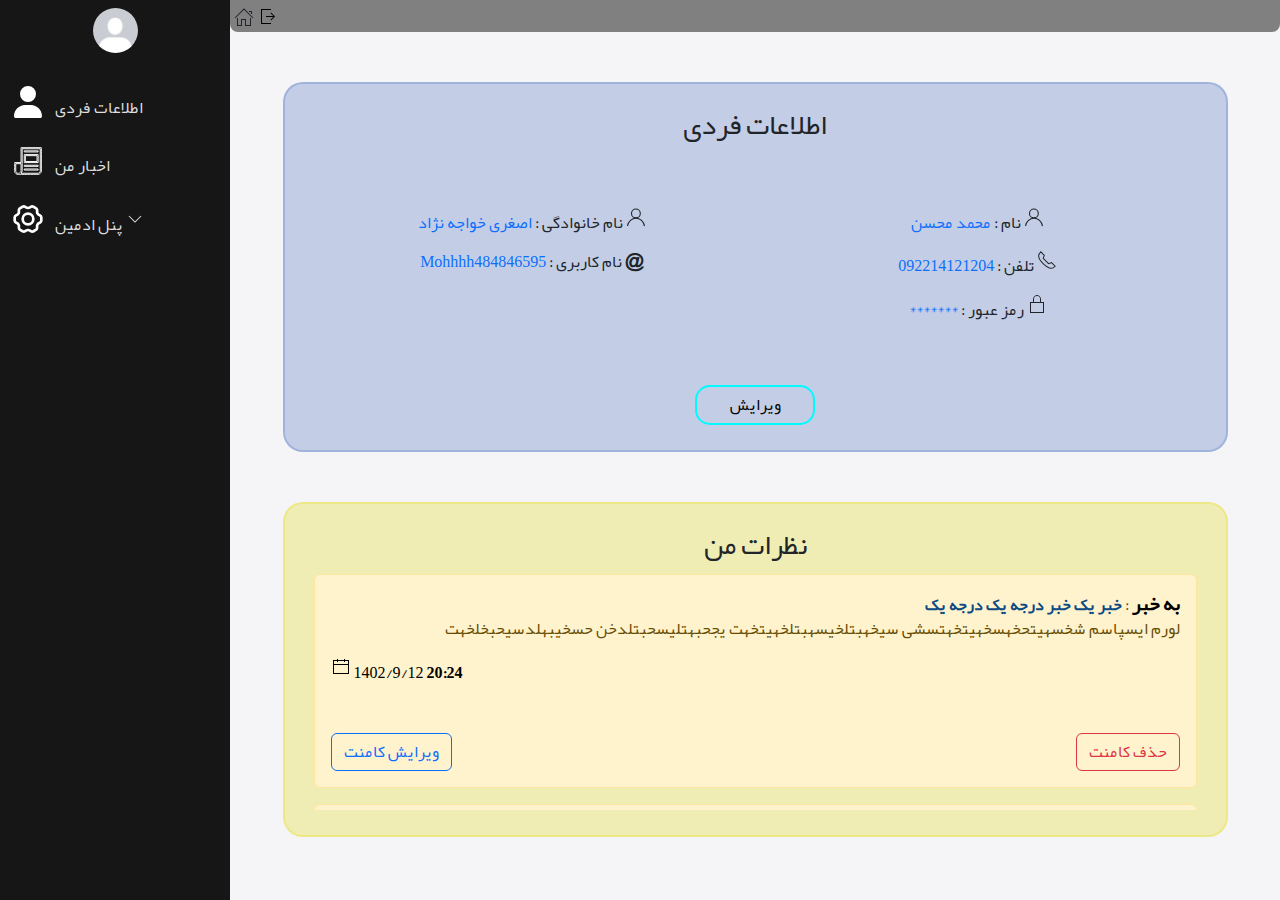
<file: ProfileInfo.html>
<html lang="en">

<head>
    <meta charset="UTF-8">
    <meta name="viewport" content="width=device-width, initial-scale=1.0">
    <link rel="stylesheet" href="Css/uikit.css">
    <script src="Js/uikit.min.js"></script>
    <script src="Js/uikit-icons.min.js"></script>
    <link rel="stylesheet" href="Css/Style.css">
    <link href="https://cdn.jsdelivr.net/npm/bootstrap@5.3.2/dist/css/bootstrap.min.css" rel="stylesheet">
    <script src="https://cdn.jsdelivr.net/npm/bootstrap@5.3.2/dist/js/bootstrap.bundle.min.js"></script>
    <title>Profile</title>
    <style>
        #adminList {
            list-style: none;
            color: white;
            padding-left: 25px;
            display: none;
        }

        #adminList li {
            margin-left: 25px;
        }

        #adminList li a .uk-icon {
            transition: 0.2s all ease;
            margin-right: 8px;
        }

        #adminList li a:hover .uk-icon {
            color: #d92577;
            margin-right: 14px;
        }

        #adminList li a ._adminListTitle {
            transition: 0.2s all ease;
        }

        #adminList li a:hover ._adminListTitle {
            color: #d92577;
        }
    </style>
</head>

<body style="background-color: #f5f5f7;">
    <div class="d-flex h-100">
        <!--SideBar Start-->
        <section id="ProfileSideBar">
            <a href="#" class="d-flex justify-content-center my-2">
                <img src="Resources/NoPofile.jpg" style="width: 45px;" class=" rounded-circle">
            </a>
            <ul class=" d-grid p-0" style="list-style: none;">
                <li>
                    <a href="#" class="text-decoration-none">
                        <span class="_sidebarStrokedIcon _sidebarFilledIcon">
                            <svg xmlns="http://www.w3.org/2000/svg" height="32px" width="32px"
                                viewBox="0 0 448 512"><!--!Font Awesome Free 6.5.1 by @fontawesome - https://fontawesome.com License - https://fontawesome.com/license/free Copyright 2023 Fonticons, Inc.-->
                                <path fill="#ffffff"
                                    d="M224 256A128 128 0 1 0 224 0a128 128 0 1 0 0 256zm-45.7 48C79.8 304 0 383.8 0 482.3C0 498.7 13.3 512 29.7 512H418.3c16.4 0 29.7-13.3 29.7-29.7C448 383.8 368.2 304 269.7 304H178.3z" />
                            </svg>
                        </span>
                        <span class="_sidebarTitle">
                            اطلاعات فردی
                        </span>
                    </a>
                </li>

                <li>
                    <a href="#">
                        <span class="_sidebarStrokedIcon">
                            <svg width="32px" height="32px" viewBox="0 0 32 32" version="1.1"
                                xmlns="http://www.w3.org/2000/svg" xmlns:xlink="http://www.w3.org/1999/xlink"
                                fill="#ffffff" stroke="#ffffff">
                                <g id="SVGRepo_bgCarrier" stroke-width="0"></g>
                                <g id="SVGRepo_tracerCarrier" stroke-linecap="round" stroke-linejoin="round"></g>
                                <g id="SVGRepo_iconCarrier">
                                    <g id="icomoon-ignore"> </g>
                                    <path
                                        d="M9.069 2.672v14.928h-6.397c0 0 0 6.589 0 8.718s1.983 3.010 3.452 3.010c1.469 0 16.26 0 20.006 0 1.616 0 3.199-1.572 3.199-3.199 0-1.175 0-23.457 0-23.457h-20.259zM6.124 28.262c-0.664 0-2.385-0.349-2.385-1.944v-7.652h5.331v7.192c0 0.714-0.933 2.404-2.404 2.404h-0.542zM28.262 26.129c0 1.036-1.096 2.133-2.133 2.133h-17.113c0.718-0.748 1.119-1.731 1.119-2.404v-22.12h18.126v22.391z"
                                        fill="#000000"> </path>
                                    <path d="M12.268 5.871h13.861v1.066h-13.861v-1.066z" fill="#000000"> </path>
                                    <path d="M12.268 20.265h13.861v1.066h-13.861v-1.066z" fill="#000000"> </path>
                                    <path d="M12.268 23.997h13.861v1.066h-13.861v-1.066z" fill="#000000"> </path>
                                    <path
                                        d="M26.129 9.602h-13.861v7.997h13.861v-7.997zM25.063 16.533h-11.729v-5.864h11.729v5.864z"
                                        fill="#000000"> </path>
                                </g>
                            </svg>
                        </span>
                        <span class="_sidebarTitle">
                            اخبار من
                        </span>
                    </a>
                </li>

                <li>
                    <a>
                        <span class="_sidebarStrokedIcon">
                            <svg width="32px" height="32px" viewBox="0 0 24 24" fill="none"
                                xmlns="http://www.w3.org/2000/svg">
                                <g id="SVGRepo_bgCarrier" stroke-width="0"></g>
                                <g id="SVGRepo_tracerCarrier" stroke-linecap="round" stroke-linejoin="round"></g>
                                <g id="SVGRepo_iconCarrier">
                                    <g id="Interface / Settings">
                                        <g id="Vector">
                                            <path
                                                d="M20.3499 8.92293L19.9837 8.7192C19.9269 8.68756 19.8989 8.67169 19.8714 8.65524C19.5983 8.49165 19.3682 8.26564 19.2002 7.99523C19.1833 7.96802 19.1674 7.93949 19.1348 7.8831C19.1023 7.82677 19.0858 7.79823 19.0706 7.76998C18.92 7.48866 18.8385 7.17515 18.8336 6.85606C18.8331 6.82398 18.8332 6.79121 18.8343 6.72604L18.8415 6.30078C18.8529 5.62025 18.8587 5.27894 18.763 4.97262C18.6781 4.70053 18.536 4.44993 18.3462 4.23725C18.1317 3.99685 17.8347 3.82534 17.2402 3.48276L16.7464 3.1982C16.1536 2.85658 15.8571 2.68571 15.5423 2.62057C15.2639 2.56294 14.9765 2.56561 14.6991 2.62789C14.3859 2.69819 14.0931 2.87351 13.5079 3.22396L13.5045 3.22555L13.1507 3.43741C13.0948 3.47091 13.0665 3.48779 13.0384 3.50338C12.7601 3.6581 12.4495 3.74365 12.1312 3.75387C12.0992 3.7549 12.0665 3.7549 12.0013 3.7549C11.9365 3.7549 11.9024 3.7549 11.8704 3.75387C11.5515 3.74361 11.2402 3.65759 10.9615 3.50224C10.9334 3.48658 10.9056 3.46956 10.8496 3.4359L10.4935 3.22213C9.90422 2.86836 9.60915 2.69121 9.29427 2.62057C9.0157 2.55807 8.72737 2.55634 8.44791 2.61471C8.13236 2.68062 7.83577 2.85276 7.24258 3.19703L7.23994 3.1982L6.75228 3.48124L6.74688 3.48454C6.15904 3.82572 5.86441 3.99672 5.6517 4.23614C5.46294 4.4486 5.32185 4.69881 5.2374 4.97018C5.14194 5.27691 5.14703 5.61896 5.15853 6.3027L5.16568 6.72736C5.16676 6.79166 5.16864 6.82362 5.16817 6.85525C5.16343 7.17499 5.08086 7.48914 4.92974 7.77096C4.9148 7.79883 4.8987 7.8267 4.86654 7.88237C4.83436 7.93809 4.81877 7.96579 4.80209 7.99268C4.63336 8.26452 4.40214 8.49186 4.12733 8.65572C4.10015 8.67193 4.0715 8.68752 4.01521 8.71871L3.65365 8.91908C3.05208 9.25245 2.75137 9.41928 2.53256 9.65669C2.33898 9.86672 2.19275 10.1158 2.10349 10.3872C2.00259 10.6939 2.00267 11.0378 2.00424 11.7255L2.00551 12.2877C2.00706 12.9708 2.00919 13.3122 2.11032 13.6168C2.19979 13.8863 2.34495 14.134 2.53744 14.3427C2.75502 14.5787 3.05274 14.7445 3.64974 15.0766L4.00808 15.276C4.06907 15.3099 4.09976 15.3266 4.12917 15.3444C4.40148 15.5083 4.63089 15.735 4.79818 16.0053C4.81625 16.0345 4.8336 16.0648 4.8683 16.1255C4.90256 16.1853 4.92009 16.2152 4.93594 16.2452C5.08261 16.5229 5.16114 16.8315 5.16649 17.1455C5.16707 17.1794 5.16658 17.2137 5.16541 17.2827L5.15853 17.6902C5.14695 18.3763 5.1419 18.7197 5.23792 19.0273C5.32287 19.2994 5.46484 19.55 5.65463 19.7627C5.86915 20.0031 6.16655 20.1745 6.76107 20.5171L7.25478 20.8015C7.84763 21.1432 8.14395 21.3138 8.45869 21.379C8.73714 21.4366 9.02464 21.4344 9.30209 21.3721C9.61567 21.3017 9.90948 21.1258 10.4964 20.7743L10.8502 20.5625C10.9062 20.5289 10.9346 20.5121 10.9626 20.4965C11.2409 20.3418 11.5512 20.2558 11.8695 20.2456C11.9015 20.2446 11.9342 20.2446 11.9994 20.2446C12.0648 20.2446 12.0974 20.2446 12.1295 20.2456C12.4484 20.2559 12.7607 20.3422 13.0394 20.4975C13.0639 20.5112 13.0885 20.526 13.1316 20.5519L13.5078 20.7777C14.0971 21.1315 14.3916 21.3081 14.7065 21.3788C14.985 21.4413 15.2736 21.4438 15.5531 21.3855C15.8685 21.3196 16.1657 21.1471 16.7586 20.803L17.2536 20.5157C17.8418 20.1743 18.1367 20.0031 18.3495 19.7636C18.5383 19.5512 18.6796 19.3011 18.764 19.0297C18.8588 18.7252 18.8531 18.3858 18.8417 17.7119L18.8343 17.2724C18.8332 17.2081 18.8331 17.1761 18.8336 17.1445C18.8383 16.8247 18.9195 16.5104 19.0706 16.2286C19.0856 16.2007 19.1018 16.1726 19.1338 16.1171C19.166 16.0615 19.1827 16.0337 19.1994 16.0068C19.3681 15.7349 19.5995 15.5074 19.8744 15.3435C19.9012 15.3275 19.9289 15.3122 19.9838 15.2818L19.9857 15.2809L20.3472 15.0805C20.9488 14.7472 21.2501 14.5801 21.4689 14.3427C21.6625 14.1327 21.8085 13.8839 21.8978 13.6126C21.9981 13.3077 21.9973 12.9658 21.9958 12.2861L21.9945 11.7119C21.9929 11.0287 21.9921 10.6874 21.891 10.3828C21.8015 10.1133 21.6555 9.86561 21.463 9.65685C21.2457 9.42111 20.9475 9.25526 20.3517 8.92378L20.3499 8.92293Z"
                                                stroke="#ffffff" stroke-width="2" stroke-linecap="round"
                                                stroke-linejoin="round"></path>
                                            <path
                                                d="M8.00033 12C8.00033 14.2091 9.79119 16 12.0003 16C14.2095 16 16.0003 14.2091 16.0003 12C16.0003 9.79082 14.2095 7.99996 12.0003 7.99996C9.79119 7.99996 8.00033 9.79082 8.00033 12Z"
                                                stroke="#ffffff" stroke-width="2" stroke-linecap="round"
                                                stroke-linejoin="round"></path>
                                        </g>
                                    </g>
                                </g>
                            </svg>
                        </span>
                        <span class="_sidebarTitle" id="adminListToggler" uk-icon="chevron-down"
                            onclick="adminListToggle(this)">
                            پنل ادمین
                        </span>
                    </a>
                    <ul id="adminList" class="_MyFont">
                        <li>
                            <a href="">
                                <span uk-icon="icon:album"></span>
                                <span class="_adminListTitle">
                                    لیست اخبار
                                </span>
                            </a>
                        </li>
                        <li>
                            <a href="">
                                <span uk-icon="icon:users"></span>
                                <span class="_adminListTitle">
                                    لیست کاربران
                                </span>
                            </a>
                        </li>
                        <li>
                            <a href="">
                                <span uk-icon="icon:settings"></span>
                                <span class="_adminListTitle">
                                    تنظیمات سایت
                                </span>
                            </a>
                        </li>
                        <li>
                            <a href="">
                                <span uk-icon="icon:play-circle"></span>
                                <span class="_adminListTitle">
                                    تبلیفات
                                </span>
                            </a>
                        </li>
                    </ul>
                </li>
            </ul>
        </section>
        <!--SideBar End-->

        <!--Body start-->
        <section class="flex-fill _scrollBar h-100">

            <!--On Mobile Nav Start-->
            <nav class="navbar bg-dark navbar-dark" id="OnMobileNavbar">
                <div class="container-fluid">
                    <img src="Resources/NoPofile.jpg" width="60px" class="navbar-brand rounded-circle">
                    <button class="navbar-toggler" type="button" data-bs-toggle="collapse"
                        data-bs-target="#OnMobileNavbarList">
                        <span class="navbar-toggler-icon"></span>
                    </button>
                    <div class="collapse navbar-collapse" id="OnMobileNavbarList" dir="rtl">
                        <ul class="_MyFont navbar-nav d-grid p-0" style="list-style: none;">
                            <li class="my-2">
                                <a href="#" class="text-light text-decoration-none">
                                    <span class="_sidebarStrokedIcon _sidebarFilledIcon">
                                        <svg xmlns="http://www.w3.org/2000/svg" height="32px" width="32px"
                                            viewBox="0 0 448 512"><!--!Font Awesome Free 6.5.1 by @fontawesome - https://fontawesome.com License - https://fontawesome.com/license/free Copyright 2023 Fonticons, Inc.-->
                                            <path fill="#ffffff"
                                                d="M224 256A128 128 0 1 0 224 0a128 128 0 1 0 0 256zm-45.7 48C79.8 304 0 383.8 0 482.3C0 498.7 13.3 512 29.7 512H418.3c16.4 0 29.7-13.3 29.7-29.7C448 383.8 368.2 304 269.7 304H178.3z" />
                                        </svg>
                                    </span>
                                    <span class="_sidebarTitle">
                                        اطلاعات فردی
                                    </span>
                                </a>
                            </li>
                            <li class="my-2">
                                <a href="#" class="text-light text-decoration-none">
                                    <span class="_sidebarStrokedIcon">
                                        <svg width="32px" height="32px" viewBox="0 0 32 32" version="1.1"
                                            xmlns="http://www.w3.org/2000/svg"
                                            xmlns:xlink="http://www.w3.org/1999/xlink" fill="#ffffff" stroke="#ffffff">
                                            <g id="SVGRepo_bgCarrier" stroke-width="0"></g>
                                            <g id="SVGRepo_tracerCarrier" stroke-linecap="round"
                                                stroke-linejoin="round"></g>
                                            <g id="SVGRepo_iconCarrier">
                                                <g id="icomoon-ignore"> </g>
                                                <path
                                                    d="M9.069 2.672v14.928h-6.397c0 0 0 6.589 0 8.718s1.983 3.010 3.452 3.010c1.469 0 16.26 0 20.006 0 1.616 0 3.199-1.572 3.199-3.199 0-1.175 0-23.457 0-23.457h-20.259zM6.124 28.262c-0.664 0-2.385-0.349-2.385-1.944v-7.652h5.331v7.192c0 0.714-0.933 2.404-2.404 2.404h-0.542zM28.262 26.129c0 1.036-1.096 2.133-2.133 2.133h-17.113c0.718-0.748 1.119-1.731 1.119-2.404v-22.12h18.126v22.391z"
                                                    fill="#000000"> </path>
                                                <path d="M12.268 5.871h13.861v1.066h-13.861v-1.066z" fill="#000000">
                                                </path>
                                                <path d="M12.268 20.265h13.861v1.066h-13.861v-1.066z" fill="#000000">
                                                </path>
                                                <path d="M12.268 23.997h13.861v1.066h-13.861v-1.066z" fill="#000000">
                                                </path>
                                                <path
                                                    d="M26.129 9.602h-13.861v7.997h13.861v-7.997zM25.063 16.533h-11.729v-5.864h11.729v5.864z"
                                                    fill="#000000"> </path>
                                            </g>
                                        </svg>
                                    </span>
                                    <span class="_sidebarTitle">
                                        اخبار من
                                    </span>
                                </a>
                            </li>
                        </ul>
                    </div>
                </div>
            </nav>
            <!--On Mobile Nav End-->
            <!--Body nav Start-->
            <nav style="background-color: gray;" class="rounded-bottom-3 p-1 navbar navbar-expand">
                <ul class="navbar-nav">
                    <li uk-tooltip="صفحه اصلی">
                        <a uk-icon="icon:home" class="_hover-blue" href="index.html"></a>
                    </li>
                    <li uk-tooltip="خروج از حساب کاربری">
                        <span class="ms-1 _hover-red _cursor-pointor" uk-icon="icon:sign-out"></span>
                    </li>
                </ul>
            </nav>
            <!--Body nav End-->
            <div uk-scrollspy="target: > div; cls: uk-animation-scale-up; delay: 300;">
                <!--Infos Start-->
                <div class="uk-card uk-card-body mx-auto" id="personInfoCard">
                    <h3 class="text-center _MyFont">اطلاعات فردی</h3>
                    <div class="d-flex text-lg-center uk-child-width-1-2 mt-5 container-sm p-0 _MyFont" dir="rtl">
                        <div>
                            <div class="mt-3">
                                <span uk-icon="icon:user"></span>
                                <span>نام</span>
                                :
                                <span class="text-primary">محمد محسن</span>
                            </div>
                            <div class="mt-3">
                                <span uk-icon="icon:receiver"></span>
                                <span>تلفن</span>
                                :
                                <span class="text-primary">092214121204</span>
                            </div>
                            <div class="mt-3">
                                <span uk-icon="icon:lock"></span>
                                <span>رمز عبور</span>
                                :
                                <span class="text-primary">*******</span>
                            </div>
                        </div>
                        <div>
                            <div class="mt-3">
                                <span uk-icon="icon:user"></span>
                                <span>نام خانوادگی</span>
                                :
                                <span class="text-primary">اصغری خواجه نژاد</span>
                            </div>
                            <div class="mt-3">
                                <span class="fw-bold fs-3 uk-icon">@</span>
                                <span>نام کاربری</span>
                                :
                                <span class="text-primary">Mohhhh484846595</span>
                            </div>
                        </div>
                    </div>
                    <div class="text-center mt-5">
                        <button class="_btnlogin _MyFont">ویرایش</button>
                    </div>
                </div>
                <!--Infos End-->
                <!--My Comments Start-->
                <div class="uk-card uk-card-body mx-auto" id="MyCommentsCard">
                    <div>
                        <h3 class="text-center _MyFont">نظرات من</h3>
                        <div class="p-1 d-grid _scrollBar">
                            <!--Each Item Start-->
                            <div dir="rtl" class="alert mx-auto w-100 alert-warning _MyFont">
                                <div class="d-flex flex-column">
                                    <div>
                                        <strong class="text-black h5 d-inline _MyFont fw-bold">به خبر</strong>
                                        :
                                        <h6 class="d-inline _MyFont fw-bold uk-text-truncate"
                                            style="color: rgb(13, 74, 131);">
                                            خبر یک خبر
                                            درجه یک
                                            درجه یک
                                        </h6>
                                    </div>
                                </div>
                                <p>لورم ایسپاسم شخسهیتحخهسخهیتخهتسشی سیخهبتلخیسهبتلخهیتخهت یجحبهتلیسحبتلدخن
                                    حسخیبهلدسیحبخلخهت</p>
                                <div dir="ltr" class=" text-black me-auto">
                                    <span uk-icon="calendar"></span>
                                    <span>1402/9/12 <strong>20:24</strong></span>
                                </div>
                                <div class="d-flex justify-content-between mt-5">
                                    <button class="btn btn-outline-danger">حذف کامنت</button>
                                    <button class="btn btn-outline-primary">ویرایش کامنت</button>
                                </div>
                            </div>
                            <!--Each Item End-->
                            <!--Each Item Start-->
                            <div dir="rtl" class="alert mx-auto w-100 alert-warning _MyFont">
                                <div class="d-flex flex-column">
                                    <div>
                                        <strong class="text-black h5 d-inline _MyFont fw-bold">به خبر</strong>
                                        :
                                        <h6 class="d-inline _MyFont fw-bold uk-text-truncate"
                                            style="color: rgb(13, 74, 131);">
                                            خبر یک خبر
                                            درجه یک
                                            درجه یک
                                        </h6>
                                    </div>
                                </div>
                                <p>لورم ایسپاسم شخسهیتحخهسخهیتخهتسشی سیخهبتلخیسهبتلخهیتخهت یجحبهتلیسحبتلدخن
                                    حسخیبهلدسیحبخلخهت</p>
                                <div dir="ltr" class=" text-black me-auto">
                                    <span uk-icon="calendar"></span>
                                    <span>1402/9/12 <strong>20:24</strong></span>
                                </div>
                                <div class="d-flex justify-content-between mt-5">
                                    <button class="btn btn-outline-danger">حذف کامنت</button>
                                    <button class="btn btn-outline-primary">ویرایش کامنت</button>
                                </div>
                            </div>
                            <!--Each Item End-->
                            <!--Each Item Start-->
                            <div dir="rtl" class="alert mx-auto w-100 alert-warning _MyFont">
                                <div class="d-flex flex-column">
                                    <div>
                                        <strong class="text-black h5 d-inline _MyFont fw-bold">به خبر</strong>
                                        :
                                        <h6 class="d-inline _MyFont fw-bold uk-text-truncate"
                                            style="color: rgb(13, 74, 131);">
                                            خبر یک خبر
                                            درجه یک
                                            درجه یک
                                        </h6>
                                    </div>
                                </div>
                                <p>لورم ایسپاسم شخسهیتحخهسخهیتخهتسشی سیخهبتلخیسهبتلخهیتخهت یجحبهتلیسحبتلدخن
                                    حسخیبهلدسیحبخلخهت</p>
                                <div dir="ltr" class=" text-black me-auto">
                                    <span uk-icon="calendar"></span>
                                    <span>1402/9/12 <strong>20:24</strong></span>
                                </div>
                                <div class="d-flex justify-content-between mt-5">
                                    <button class="btn btn-outline-danger">حذف کامنت</button>
                                    <button class="btn btn-outline-primary">ویرایش کامنت</button>
                                </div>
                            </div>
                            <!--Each Item End-->
                        </div>
                    </div>
                </div>
                <!--My Comments End-->
                <div id="MyActionsCard" class="mx-auto uk-card uk-card-body">
                    <h3 class="text-center _MyFont">فعالیت های من</h3>
                    <div class="p-1 d-grid _scrollBar">
                        <!--Each Item Start-->
                        <div dir="rtl" class="alert mx-auto w-100 alert-success _MyFont">
                            <div dir="rtl" class="d-flex justify-content-between text-black me-auto">
                                <span>
                                    ورود در
                                </span>
                                <span dir="ltr">
                                    <span uk-icon="calendar"></span>
                                    <span>1402/9/12 <strong>20:24:32</strong></span>
                                </span>
                            </div>
                        </div>
                        <!--Each Item End-->
                        <!--Each Item Start-->
                        <div dir="rtl" class="alert mx-auto w-100 alert-success _MyFont">
                            <div dir="rtl" class="d-flex justify-content-between text-black me-auto">
                                <span>
                                    خروج در
                                </span>
                                <span dir="ltr">
                                    <span uk-icon="calendar"></span>
                                    <span>1402/9/12 <strong>20:24:32</strong></span>
                                </span>
                            </div>
                        </div>
                        <!--Each Item End-->
                        <!--Each Item Start-->
                        <div dir="rtl" class="alert mx-auto w-100 alert-success _MyFont">
                            <div dir="rtl" class="d-flex justify-content-between text-black me-auto">
                                <span>
                                    خروج در
                                </span>
                                <span dir="ltr">
                                    <span uk-icon="calendar"></span>
                                    <span>1402/9/12 <strong>20:24:32</strong></span>
                                </span>
                            </div>
                        </div>
                        <!--Each Item End-->
                        <!--Each Item Start-->
                        <div dir="rtl" class="alert mx-auto w-100 alert-success _MyFont">
                            <div dir="rtl" class="d-flex justify-content-between text-black me-auto">
                                <span>
                                    خروج در
                                </span>
                                <span dir="ltr">
                                    <span uk-icon="calendar"></span>
                                    <span>1402/9/12 <strong>20:24:32</strong></span>
                                </span>
                            </div>
                        </div>
                        <!--Each Item End-->
                        <!--Each Item Start-->
                        <div dir="rtl" class="alert mx-auto w-100 alert-success _MyFont">
                            <div dir="rtl" class="d-flex justify-content-between text-black me-auto">
                                <span>
                                    خروج در
                                </span>
                                <span dir="ltr">
                                    <span uk-icon="calendar"></span>
                                    <span>1402/9/12 <strong>20:24:32</strong></span>
                                </span>
                            </div>
                        </div>
                        <!--Each Item End-->
                    </div>
                </div>
            </div>
            <footer dir="rtl" class="p-3">
                <div class="container uk-child-width-1-1 d-grid" uk-grid>
                    <section>
                        <h4 class="text-light _MyFont mt-1">دسترسی سریع</h4>
                        <hr class="text-light uk-divider-icon mt-0 mb-1">
                        <div class="d-flex justify-content-around">
                            <ul>
                                <li><a href="#">صفحه اصلی</a></li>
                                <li><a href="#">آرشیو اخبار</a></li>
                                <li><a href="#">تماس با ما</a></li>
                            </ul>
                            <ul>
                                <li><a href="#">خط مشی</a></li>
                            </ul>
                        </div>
                    </section>
                    <section>
                        <div class="d-flex justify-content-between">
                            <h5 class="_MyFont d-inline text-light">شبکه های اجتماعی</h5>
                            <span>
                                <a class=" _hover-red" uk-icon="icon:instagram;ratio:1.3;"></a>
                                <a class=" _hover-red" uk-icon="icon:whatsapp;ratio:1.3;"></a>
                                <a class=" _hover-red" uk-icon="icon:twitter;ratio:1.3;"></a>
                            </span>
                        </div>
                        <p class="text-light">تمامی حقوق مادی و معنوی این طرح متعلق به میلاد هاشمی می باشد و کپی برداری از این
                            طرح غیر اخلاقی می باشد.</p>
                    </section>
                </div>
            </footer>
        </section>
        <!--Body End-->
        
    </div>





































    <!--AdminPanelToggle Script Start-->
    <script>
        var Flag = true
        function adminListToggle(Toggler) {
            var adminList = document.getElementById('adminList')
            if (Flag) {
                adminList.style.display = 'block'
                Flag = false
                Toggler.setAttribute('uk-icon', 'chevron-up')
            }
            else {
                adminList.style.display = 'none'
                Flag = true
                Toggler.setAttribute('uk-icon', 'chevron-down')
            }

        }
        var ProfileSideBar = document.getElementById('ProfileSideBar')
        ProfileSideBar.addEventListener('mouseleave', function () {
            document.getElementById('adminList').style.display = 'none'
            adminListToggler.setAttribute('uk-icon', 'chevron-down')
            Flag = true
        })
    </script>
    <!--AdminPanelToggle Script End-->
</body>

</html>
</file>
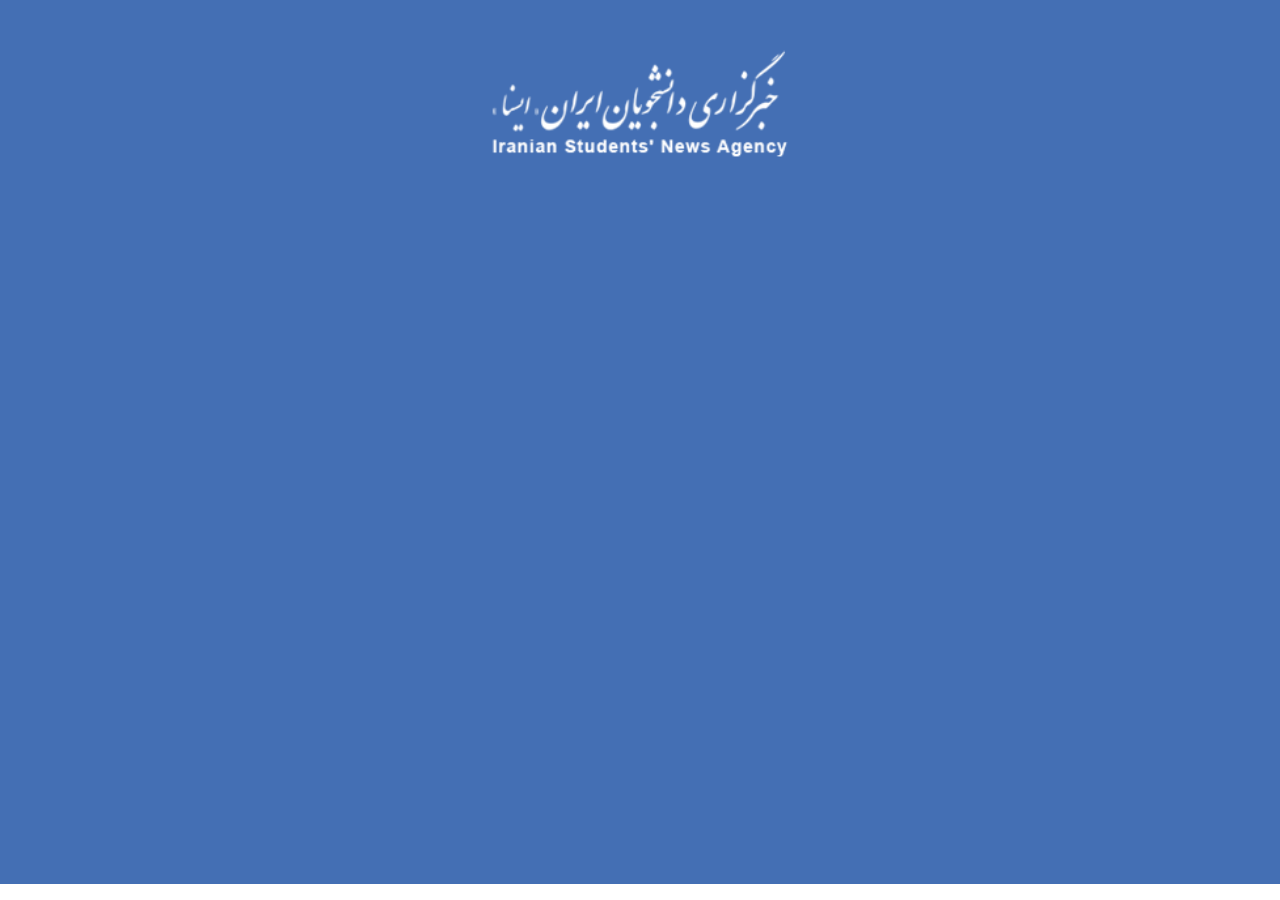
<file: Register.html>
<html>

<head>
    <meta charset="UTF-8">
    <meta name="viewport" content="width=device-width, initial-scale=1.0">
    <title>Isna News</title>
    <link rel="stylesheet" href="Css/uikit.css">
    <script src="Js/uikit.min.js"></script>
    <script src="Js/uikit-icons.min.js"></script>
    <link rel="stylesheet" href="Css/Style.css">
    <link href="https://cdn.jsdelivr.net/npm/bootstrap@5.3.2/dist/css/bootstrap.min.css" rel="stylesheet">

    <script src="https://cdn.jsdelivr.net/npm/bootstrap@5.3.2/dist/js/bootstrap.bundle.min.js"></script>
    <link rel="stylesheet" href="">
</head>

<body style="background-color: #446fb4;">
    <!--Logo Start-->
    <div class="text-center p-5" uk-scrollspy="target: > img; cls: uk-animation-scale-down; delay: 300">
        <img src="Resources/logo.png" class="" width="300px" alt="">
    </div>
    <!--Logo End-->

    <!--LoginForm Start-->
    <div uk-scrollspy="target: > form; cls: uk-animation-slide-right; delay: 900">
        <form action="" class=" text-center
        _loginForm shadow-lg uk-card uk-card-body uk-card-default mx-auto">
            <div class="uk-margin">
                <div class="uk-inline my-2 w-75 _loginFormInputs" dir="rtl">
                    <span class="uk-form-icon uk-form-icon-flip" uk-icon="icon: user"></span>
                    <input class="uk-input" id="registerName" type="text" placeholder="نام ...">
                </div>
                <div class="uk-inline my-2 w-75 _loginFormInputs" dir="rtl">
                    <span class="uk-form-icon uk-form-icon-flip" uk-icon="icon: users"></span>
                    <input class="uk-input" id="registerTell" type="text" placeholder="نام کاربری ...">
                </div>
                <div class="uk-inline my-2 w-75 _loginFormInputs" dir="rtl">
                    <span class="uk-form-icon uk-form-icon-flip" uk-icon="icon: receiver"></span>
                    <input class="uk-input" id="registerUserName" type="text" placeholder="شماره تلفن...">
                </div>
                <div class="uk-inline my-2 w-75 _loginFormInputs" dir="rtl">
                    <span class="uk-form-icon uk-form-icon-flip" uk-icon="icon: lock"></span>
                    <input class="uk-input" id="regiterPass" type="password" placeholder="رمز عبور ...">
                    <a class="uk-form-icon" uk-icon="icon: eye"></a>
                </div>
            </div>
            <div class="">
                <p class="_MyFont fw-bold">
                    آیا حساب کاربری دارید؟!
                    <a class="uk-button-text text-primary text-decoration-none">ورود به حساب قبلی</a>
                </p>
            </div>
            <button class="uk-button uk-button-primary _MyFont fw-bold">ثبت نام</button>
        </form>
    </div>
    <!--LoginForm End-->

</body>

</html>
</file>
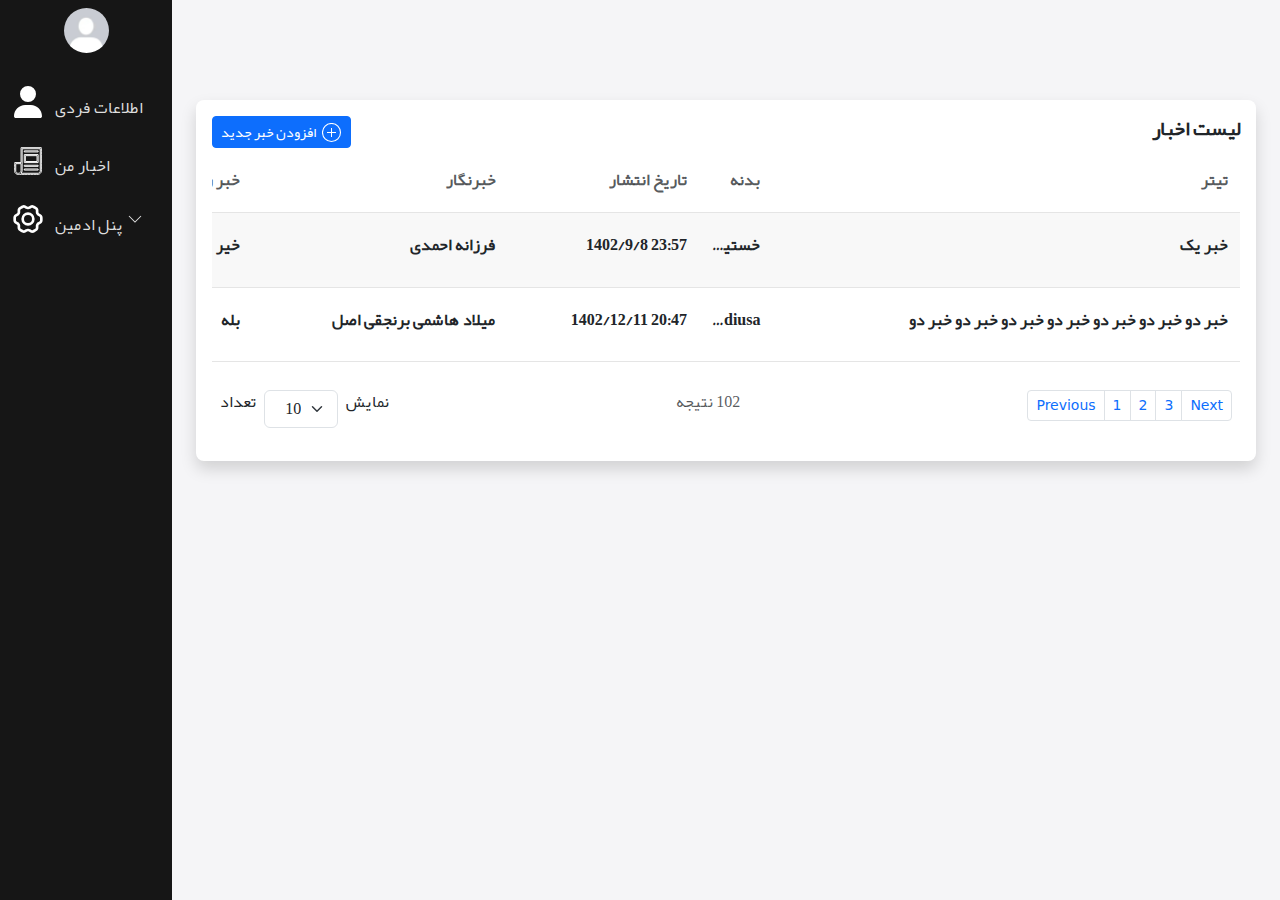
<file: someadminView.html>
<html lang="en">

<head>
    <meta charset="UTF-8">
    <meta name="viewport" content="width=device-width, initial-scale=1.0">
    <link rel="stylesheet" href="Css/uikit.css">
    <script src="Js/uikit.min.js"></script>
    <script src="Js/uikit-icons.min.js"></script>
    <link rel="stylesheet" href="Css/Style.css">
    <link href="https://cdn.jsdelivr.net/npm/bootstrap@5.3.2/dist/css/bootstrap.min.css" rel="stylesheet">
    <script src="https://cdn.jsdelivr.net/npm/bootstrap@5.3.2/dist/js/bootstrap.bundle.min.js"></script>
    <title>Profile</title>
    <style>
        #adminList {
            list-style: none;
            color: white;
            padding-left: 25px;
            display: none;
        }

        #adminList li {
            margin-left: 25px;
        }

        #adminList li a .uk-icon {
            transition: 0.2s all ease;
            margin-right: 8px;
        }

        #adminList li a:hover .uk-icon {
            color: #d92577;
            margin-right: 14px;
        }

        #adminList li a ._adminListTitle {
            transition: 0.2s all ease;
        }

        #adminList li a:hover ._adminListTitle {
            color: #d92577;
        }

        body {
            background-color: #f5f5f7;
        }

        #adminTable thead tr td {
            font-family: MyFont;
            font-weight: 600;
            height: 8px;
        }

        #adminTable {
            overflow: auto;
            width: 1400px;
        }
    </style>
</head>

<body>
    <div class="d-flex h-100">
        <!--SideBar Start-->
        <section id="ProfileSideBar">
            <a href="#" class="d-flex justify-content-center my-2">
                <img src="Resources/NoPofile.jpg" style="width: 45px;" class=" rounded-circle">
            </a>
            <ul class=" d-grid p-0" style="list-style: none;">
                <li>
                    <a href="#" class="text-decoration-none">
                        <span class="_sidebarStrokedIcon _sidebarFilledIcon">
                            <svg xmlns="http://www.w3.org/2000/svg" height="32px" width="32px"
                                viewBox="0 0 448 512"><!--!Font Awesome Free 6.5.1 by @fontawesome - https://fontawesome.com License - https://fontawesome.com/license/free Copyright 2023 Fonticons, Inc.-->
                                <path fill="#ffffff"
                                    d="M224 256A128 128 0 1 0 224 0a128 128 0 1 0 0 256zm-45.7 48C79.8 304 0 383.8 0 482.3C0 498.7 13.3 512 29.7 512H418.3c16.4 0 29.7-13.3 29.7-29.7C448 383.8 368.2 304 269.7 304H178.3z" />
                            </svg>
                        </span>
                        <span class="_sidebarTitle">
                            اطلاعات فردی
                        </span>
                    </a>
                </li>

                <li>
                    <a href="#">
                        <span class="_sidebarStrokedIcon">
                            <svg width="32px" height="32px" viewBox="0 0 32 32" version="1.1"
                                xmlns="http://www.w3.org/2000/svg" xmlns:xlink="http://www.w3.org/1999/xlink"
                                fill="#ffffff" stroke="#ffffff">
                                <g id="SVGRepo_bgCarrier" stroke-width="0"></g>
                                <g id="SVGRepo_tracerCarrier" stroke-linecap="round" stroke-linejoin="round"></g>
                                <g id="SVGRepo_iconCarrier">
                                    <g id="icomoon-ignore"> </g>
                                    <path
                                        d="M9.069 2.672v14.928h-6.397c0 0 0 6.589 0 8.718s1.983 3.010 3.452 3.010c1.469 0 16.26 0 20.006 0 1.616 0 3.199-1.572 3.199-3.199 0-1.175 0-23.457 0-23.457h-20.259zM6.124 28.262c-0.664 0-2.385-0.349-2.385-1.944v-7.652h5.331v7.192c0 0.714-0.933 2.404-2.404 2.404h-0.542zM28.262 26.129c0 1.036-1.096 2.133-2.133 2.133h-17.113c0.718-0.748 1.119-1.731 1.119-2.404v-22.12h18.126v22.391z"
                                        fill="#000000"> </path>
                                    <path d="M12.268 5.871h13.861v1.066h-13.861v-1.066z" fill="#000000"> </path>
                                    <path d="M12.268 20.265h13.861v1.066h-13.861v-1.066z" fill="#000000"> </path>
                                    <path d="M12.268 23.997h13.861v1.066h-13.861v-1.066z" fill="#000000"> </path>
                                    <path
                                        d="M26.129 9.602h-13.861v7.997h13.861v-7.997zM25.063 16.533h-11.729v-5.864h11.729v5.864z"
                                        fill="#000000"> </path>
                                </g>
                            </svg>
                        </span>
                        <span class="_sidebarTitle">
                            اخبار من
                        </span>
                    </a>
                </li>

                <li>
                    <a>
                        <span class="_sidebarStrokedIcon">
                            <svg width="32px" height="32px" viewBox="0 0 24 24" fill="none"
                                xmlns="http://www.w3.org/2000/svg">
                                <g id="SVGRepo_bgCarrier" stroke-width="0"></g>
                                <g id="SVGRepo_tracerCarrier" stroke-linecap="round" stroke-linejoin="round"></g>
                                <g id="SVGRepo_iconCarrier">
                                    <g id="Interface / Settings">
                                        <g id="Vector">
                                            <path
                                                d="M20.3499 8.92293L19.9837 8.7192C19.9269 8.68756 19.8989 8.67169 19.8714 8.65524C19.5983 8.49165 19.3682 8.26564 19.2002 7.99523C19.1833 7.96802 19.1674 7.93949 19.1348 7.8831C19.1023 7.82677 19.0858 7.79823 19.0706 7.76998C18.92 7.48866 18.8385 7.17515 18.8336 6.85606C18.8331 6.82398 18.8332 6.79121 18.8343 6.72604L18.8415 6.30078C18.8529 5.62025 18.8587 5.27894 18.763 4.97262C18.6781 4.70053 18.536 4.44993 18.3462 4.23725C18.1317 3.99685 17.8347 3.82534 17.2402 3.48276L16.7464 3.1982C16.1536 2.85658 15.8571 2.68571 15.5423 2.62057C15.2639 2.56294 14.9765 2.56561 14.6991 2.62789C14.3859 2.69819 14.0931 2.87351 13.5079 3.22396L13.5045 3.22555L13.1507 3.43741C13.0948 3.47091 13.0665 3.48779 13.0384 3.50338C12.7601 3.6581 12.4495 3.74365 12.1312 3.75387C12.0992 3.7549 12.0665 3.7549 12.0013 3.7549C11.9365 3.7549 11.9024 3.7549 11.8704 3.75387C11.5515 3.74361 11.2402 3.65759 10.9615 3.50224C10.9334 3.48658 10.9056 3.46956 10.8496 3.4359L10.4935 3.22213C9.90422 2.86836 9.60915 2.69121 9.29427 2.62057C9.0157 2.55807 8.72737 2.55634 8.44791 2.61471C8.13236 2.68062 7.83577 2.85276 7.24258 3.19703L7.23994 3.1982L6.75228 3.48124L6.74688 3.48454C6.15904 3.82572 5.86441 3.99672 5.6517 4.23614C5.46294 4.4486 5.32185 4.69881 5.2374 4.97018C5.14194 5.27691 5.14703 5.61896 5.15853 6.3027L5.16568 6.72736C5.16676 6.79166 5.16864 6.82362 5.16817 6.85525C5.16343 7.17499 5.08086 7.48914 4.92974 7.77096C4.9148 7.79883 4.8987 7.8267 4.86654 7.88237C4.83436 7.93809 4.81877 7.96579 4.80209 7.99268C4.63336 8.26452 4.40214 8.49186 4.12733 8.65572C4.10015 8.67193 4.0715 8.68752 4.01521 8.71871L3.65365 8.91908C3.05208 9.25245 2.75137 9.41928 2.53256 9.65669C2.33898 9.86672 2.19275 10.1158 2.10349 10.3872C2.00259 10.6939 2.00267 11.0378 2.00424 11.7255L2.00551 12.2877C2.00706 12.9708 2.00919 13.3122 2.11032 13.6168C2.19979 13.8863 2.34495 14.134 2.53744 14.3427C2.75502 14.5787 3.05274 14.7445 3.64974 15.0766L4.00808 15.276C4.06907 15.3099 4.09976 15.3266 4.12917 15.3444C4.40148 15.5083 4.63089 15.735 4.79818 16.0053C4.81625 16.0345 4.8336 16.0648 4.8683 16.1255C4.90256 16.1853 4.92009 16.2152 4.93594 16.2452C5.08261 16.5229 5.16114 16.8315 5.16649 17.1455C5.16707 17.1794 5.16658 17.2137 5.16541 17.2827L5.15853 17.6902C5.14695 18.3763 5.1419 18.7197 5.23792 19.0273C5.32287 19.2994 5.46484 19.55 5.65463 19.7627C5.86915 20.0031 6.16655 20.1745 6.76107 20.5171L7.25478 20.8015C7.84763 21.1432 8.14395 21.3138 8.45869 21.379C8.73714 21.4366 9.02464 21.4344 9.30209 21.3721C9.61567 21.3017 9.90948 21.1258 10.4964 20.7743L10.8502 20.5625C10.9062 20.5289 10.9346 20.5121 10.9626 20.4965C11.2409 20.3418 11.5512 20.2558 11.8695 20.2456C11.9015 20.2446 11.9342 20.2446 11.9994 20.2446C12.0648 20.2446 12.0974 20.2446 12.1295 20.2456C12.4484 20.2559 12.7607 20.3422 13.0394 20.4975C13.0639 20.5112 13.0885 20.526 13.1316 20.5519L13.5078 20.7777C14.0971 21.1315 14.3916 21.3081 14.7065 21.3788C14.985 21.4413 15.2736 21.4438 15.5531 21.3855C15.8685 21.3196 16.1657 21.1471 16.7586 20.803L17.2536 20.5157C17.8418 20.1743 18.1367 20.0031 18.3495 19.7636C18.5383 19.5512 18.6796 19.3011 18.764 19.0297C18.8588 18.7252 18.8531 18.3858 18.8417 17.7119L18.8343 17.2724C18.8332 17.2081 18.8331 17.1761 18.8336 17.1445C18.8383 16.8247 18.9195 16.5104 19.0706 16.2286C19.0856 16.2007 19.1018 16.1726 19.1338 16.1171C19.166 16.0615 19.1827 16.0337 19.1994 16.0068C19.3681 15.7349 19.5995 15.5074 19.8744 15.3435C19.9012 15.3275 19.9289 15.3122 19.9838 15.2818L19.9857 15.2809L20.3472 15.0805C20.9488 14.7472 21.2501 14.5801 21.4689 14.3427C21.6625 14.1327 21.8085 13.8839 21.8978 13.6126C21.9981 13.3077 21.9973 12.9658 21.9958 12.2861L21.9945 11.7119C21.9929 11.0287 21.9921 10.6874 21.891 10.3828C21.8015 10.1133 21.6555 9.86561 21.463 9.65685C21.2457 9.42111 20.9475 9.25526 20.3517 8.92378L20.3499 8.92293Z"
                                                stroke="#ffffff" stroke-width="2" stroke-linecap="round"
                                                stroke-linejoin="round"></path>
                                            <path
                                                d="M8.00033 12C8.00033 14.2091 9.79119 16 12.0003 16C14.2095 16 16.0003 14.2091 16.0003 12C16.0003 9.79082 14.2095 7.99996 12.0003 7.99996C9.79119 7.99996 8.00033 9.79082 8.00033 12Z"
                                                stroke="#ffffff" stroke-width="2" stroke-linecap="round"
                                                stroke-linejoin="round"></path>
                                        </g>
                                    </g>
                                </g>
                            </svg>
                        </span>
                        <span class="_sidebarTitle" id="adminListToggler" uk-icon="chevron-down"
                            onclick="adminListToggle(this)">
                            پنل ادمین
                        </span>
                    </a>
                    <ul id="adminList" class="_MyFont">
                        <li>
                            <a href="">
                                <span uk-icon="icon:album"></span>
                                <span class="_adminListTitle">
                                    لیست اخبار
                                </span>
                            </a>
                        </li>
                        <li>
                            <a href="">
                                <span uk-icon="icon:users"></span>
                                <span class="_adminListTitle">
                                    لیست کاربران
                                </span>
                            </a>
                        </li>
                        <li>
                            <a href="">
                                <span uk-icon="icon:settings"></span>
                                <span class="_adminListTitle">
                                    تنظیمات سایت
                                </span>
                            </a>
                        </li>
                        <li>
                            <a href="">
                                <span uk-icon="icon:play-circle"></span>
                                <span class="_adminListTitle">
                                    تبلیفات
                                </span>
                            </a>
                        </li>
                    </ul>
                </li>
            </ul>
        </section>
        <!--SideBar End-->

        <!--Body start-->
        <section class="flex-fill _scrollBar h-100">
            <!--On Mobile Nav Start-->
            <nav class="navbar bg-dark navbar-dark" id="OnMobileNavbar">
                <div class="container-fluid">
                    <img src="Resources/NoPofile.jpg" width="60px" class="navbar-brand rounded-circle">
                    <button class="navbar-toggler" type="button" data-bs-toggle="collapse"
                        data-bs-target="#OnMobileNavbarList">
                        <span class="navbar-toggler-icon"></span>
                    </button>
                    <div class="collapse navbar-collapse" id="OnMobileNavbarList" dir="rtl">
                        <ul class="_MyFont navbar-nav d-grid p-0" style="list-style: none;">
                            <li class="my-2">
                                <a href="#" class="text-light text-decoration-none">
                                    <span class="_sidebarStrokedIcon _sidebarFilledIcon">
                                        <svg xmlns="http://www.w3.org/2000/svg" height="32px" width="32px"
                                            viewBox="0 0 448 512"><!--!Font Awesome Free 6.5.1 by @fontawesome - https://fontawesome.com License - https://fontawesome.com/license/free Copyright 2023 Fonticons, Inc.-->
                                            <path fill="#ffffff"
                                                d="M224 256A128 128 0 1 0 224 0a128 128 0 1 0 0 256zm-45.7 48C79.8 304 0 383.8 0 482.3C0 498.7 13.3 512 29.7 512H418.3c16.4 0 29.7-13.3 29.7-29.7C448 383.8 368.2 304 269.7 304H178.3z" />
                                        </svg>
                                    </span>
                                    <span class="_sidebarTitle">
                                        اطلاعات فردی
                                    </span>
                                </a>
                            </li>
                            <li class="my-2">
                                <a href="#" class="text-light text-decoration-none">
                                    <span class="_sidebarStrokedIcon">
                                        <svg width="32px" height="32px" viewBox="0 0 32 32" version="1.1"
                                            xmlns="http://www.w3.org/2000/svg"
                                            xmlns:xlink="http://www.w3.org/1999/xlink" fill="#ffffff" stroke="#ffffff">
                                            <g id="SVGRepo_bgCarrier" stroke-width="0"></g>
                                            <g id="SVGRepo_tracerCarrier" stroke-linecap="round"
                                                stroke-linejoin="round"></g>
                                            <g id="SVGRepo_iconCarrier">
                                                <g id="icomoon-ignore"> </g>
                                                <path
                                                    d="M9.069 2.672v14.928h-6.397c0 0 0 6.589 0 8.718s1.983 3.010 3.452 3.010c1.469 0 16.26 0 20.006 0 1.616 0 3.199-1.572 3.199-3.199 0-1.175 0-23.457 0-23.457h-20.259zM6.124 28.262c-0.664 0-2.385-0.349-2.385-1.944v-7.652h5.331v7.192c0 0.714-0.933 2.404-2.404 2.404h-0.542zM28.262 26.129c0 1.036-1.096 2.133-2.133 2.133h-17.113c0.718-0.748 1.119-1.731 1.119-2.404v-22.12h18.126v22.391z"
                                                    fill="#000000"> </path>
                                                <path d="M12.268 5.871h13.861v1.066h-13.861v-1.066z" fill="#000000">
                                                </path>
                                                <path d="M12.268 20.265h13.861v1.066h-13.861v-1.066z" fill="#000000">
                                                </path>
                                                <path d="M12.268 23.997h13.861v1.066h-13.861v-1.066z" fill="#000000">
                                                </path>
                                                <path
                                                    d="M26.129 9.602h-13.861v7.997h13.861v-7.997zM25.063 16.533h-11.729v-5.864h11.729v5.864z"
                                                    fill="#000000"> </path>
                                            </g>
                                        </svg>
                                    </span>
                                    <span class="_sidebarTitle">
                                        اخبار من
                                    </span>
                                </a>
                            </li>
                        </ul>
                    </div>
                </div>
            </nav>
            <!--On Mobile Nav End-->

            <div class="text-center">
                <div class="mx-4 uk-card uk-card-body shadow p-3 rounded-3"
                    style="background-color: white; margin-top: 100px;" dir="rtl">
                    <div class="d-flex justify-content-between">
                        <h5 class="_MyFont fw-bold">لیست اخبار</h5>
                        <button class="btn btn-sm btn-primary _MyFont">
                            <span uk-icon="plus-circle"></span>
                            <span class="_MyFont">افزودن خبر جدید</span>
                        </button>
                    </div>

                    <div class="overflow-x-auto">
                        <table id="adminTable" class="uk-table uk-table-divider uk-table-striped uk-table-hover">
                            <thead class="text-muted">
                                <tr class="">
                                    <td>تیتر</td>
                                    <td>بدنه</td>
                                    <td>تاریخ انتشار</td>
                                    <td>خبرنگار</td>
                                    <td>خبر روز</td>
                                    <td>دسته بندی</td>
                                    <td>ویرایش</td>
                                </tr>
                            </thead>
                            <tbody class="_MyFont fw-bold">
                                <tr>
                                    <td>خبر یک</td>
                                    <td class="uk-text-truncate">خستیخهسایخبهاسخیاخهاسخیابلعهایسهباهعا</td>
                                    <td>23:57 1402/9/8</td>
                                    <td>فرزانه احمدی</td>
                                    <td>خیر</td>
                                    <td>اخبار ورزشی</td>
                                    <td>
                                        <button class="btn btn-primary _MyFont">
                                            <span uk-icon="cog"></span>
                                            تنظیمات
                                        </button>
                                        <div uk-dropdown="mode:click;pos: bottom-center;" class="rounded-3">
                                            <ul class="uk-nav uk-dropdown-nav">
                                                <li><a href="#">ویرایش</a></li>
                                                <li><a href="#">حذف</a></li>
                                            </ul>
                                        </div>

                                    </td>
                                </tr>
                                <tr>
                                    <td>
                                        خبر دو
                                        خبر دو
                                        خبر دو
                                        خبر دو
                                        خبر دو
                                        خبر دو
                                        خبر دو
                                    </td>
                                    <td class="uk-text-truncate">lshdliusahdiuhaiushdiusaسخه
                                        عخهیبلخهعقخهصثخهفعخقخهثصخقهرصثخرخثقخحهادخثهصحخهاص</td>
                                    <td>20:47 1402/12/11</td>
                                    <td>میلاد هاشمی برنجقی اصل</td>
                                    <td>بله</td>
                                    <td class="uk-text-truncate"> اخبار اقتصادی</td>
                                    <td>
                                        <button class="btn btn-primary _MyFont">
                                            <span uk-icon="cog"></span>
                                            تنظیمات
                                        </button>
                                        <div uk-dropdown="mode:click;pos: bottom-center;" class="rounded-3">
                                            <ul class="uk-nav uk-dropdown-nav">
                                                <li><a href="#">ویرایش</a></li>
                                                <li><a href="#">حذف</a></li>
                                            </ul>
                                        </div>

                                    </td>
                                </tr>
                            </tbody>
                        </table>
                    </div>
                    <div class="d-flex justify-content-between p-2">
                        <span dir="ltr">
                            <ul class="pagination pagination-sm">
                                <li class="page-item"><a class="page-link" href="#">Previous</a></li>
                                <li class="page-item"><a class="page-link" href="#">1</a></li>
                                <li class="page-item"><a class="page-link" href="#">2</a></li>
                                <li class="page-item"><a class="page-link" href="#">3</a></li>
                                <li class="page-item"><a class="page-link" href="#">Next</a></li>
                              </ul>
                        </span>
                        <span class="text-muted _MyFont"> 102 نتیجه</span>
                        <span class="_MyFont d-flex">
                             نمایش
                            <span class="mx-2">
                                <select class=" form-select">
                                    <option value="10">10</option>
                                    <option value="20">20</option>
                                    <option value="50">50</option>
                                    <option value="100">100</option>
                                </select>
                            </span>
                            تعداد
                        </span>
                    </div>
                </div>
            </div>
        </section>
        <!--Body End-->

    </div>





































    <!--AdminPanelToggle Script Start-->
    <script>
        var Flag = true
        function adminListToggle(Toggler) {
            var adminList = document.getElementById('adminList')
            if (Flag) {
                adminList.style.display = 'block'
                Flag = false
                Toggler.setAttribute('uk-icon', 'chevron-up')
            }
            else {
                adminList.style.display = 'none'
                Flag = true
                Toggler.setAttribute('uk-icon', 'chevron-down')
            }

        }
        var ProfileSideBar = document.getElementById('ProfileSideBar')
        ProfileSideBar.addEventListener('mouseleave', function () {
            document.getElementById('adminList').style.display = 'none'
            adminListToggler.setAttribute('uk-icon', 'chevron-down')
            Flag = true
        })
    </script>
    <!--AdminPanelToggle Script End-->
</body>

</html>
</file>
<file: Css/Style.css>
@font-face {
  font-family: "MyFont";
  src: url("/Font/Yekan.eot");
  src: url("/Font/Yekan.eot?#iefix") format("embedded-opentype"),
    url("/Font/Yekan.woff2") format("woff2"),
    url("/Font/Yekan.woff") format("woff");

  font-weight: normal;
  font-style: normal;
}
._MyFont {
  font-family: MyFont;
}
._indexNavbar {
  background-color: #446fb4;
}
._IndexSubNav {
  margin-top: -17px;
  height: 35px;
  background-color: rgb(13, 74, 131);
}
._btnlogin {
  border: 2px solid rgb(0, 251, 255);
  padding: 4px;
  height: 40px;
  width: 120px;
  text-align: center;
  background-color: transparent;
  margin-top: 15px;
  border-radius: 15px;
  transition: all ease 0.5s;
}
._btnlogin:hover {
  background-color: rgb(21, 206, 209);
  border-color: rgb(21, 206, 209);
}
._scaleHover {
  transition: 0.2s all ease;
}
._scaleHover:hover {
  transform: scaleY(1.05);
}
.w-80 {
  width: 80%;
}
._hover-red {
  transition: 0.3s all ease;
  color: black;
}
._hover-red:hover {
  color: red;
}
.lastNewsSec {
  border: solid 1px #dfdfdf;
  width: 85%;
}
.lastNewsSecBody {
  padding: 0;
}
.lastNewsSecBody div {
  padding: 0;
}

.lastNewsSecBody div {
  display: grid;
  padding: 2%;
  border-top: solid 1px #dfdfdf;
}
.lastNewsSecBody div header span {
  padding: 1%;
}
.lastNewsSecBody div header span a {
  text-decoration: none;
  color: #7a7979;
  font-family: MyFont;
  font-weight: 700;
}
.lastNewsSecBody div header span a:hover {
  color: rgb(13, 74, 131);
}

.lastNewsSecBody div header img {
  width: 150px;
  height: 150px;
  display: block;
}
._hover-green:hover {
  color: green;
}
._cursor-pointor {
  cursor: pointer;
}
footer {
  border-top: solid 3px rgb(13, 74, 131);
  background-color: #446fb4;
  margin-top: 5%;
  color: rgb(13, 74, 131);
}
footer div ul li a {
  color: white;
  text-decoration: none;
  transition: 0.3s all ease;
}
footer div ul li a:hover {
  margin-right: 12px;
  color: rgb(13, 74, 131);
  text-decoration: none;
}
._SingleHeader {
  border: solid 2px #dfdfdf;
  padding: 8px;
  font-family: MyFont;
  margin: 0 10px 0 10px;
  border-radius: 6px;
  width: 75%;
}
._SingleBody {
  border: solid 2px #dfdfdf;
  padding: 8px;
  display: grid;
  font-family: MyFont;
  margin: 0 10px 0 10px;
  border-radius: 6px;
  width: 75%;
  line-height: 23px;
  text-align: justify;
  color: #6b6a6a;
}
._SingleBody h5 {
  font-family: MyFont;
  color: black;
  font-weight: bold;
}
._loginForm {
  width: 70%;
  border-radius: 25px;
}

#ProfileSideBar {
  width: 80px;
  height: 100%;
  background-color: #161616;
}
#ProfileSideBar ul li {
  margin-top: 25px;
  margin-left: 12px;
}
#ProfileSideBar ul li a {
  text-decoration: none;
  font-family: MyFont;
  color: #dfdfdf;
  width: 100%;
  transition: 0.3s all ease;
}
#ProfileSideBar ul li a ._sidebarTitle {
  margin-left: 8px;
  color: #dfdfdf;
  transition: 0.2s all ease;
}
#ProfileSideBar ul li a:hover ._sidebarTitle {
  color: white;
  font-weight: 500;
  font-family: MyFont;
  text-decoration: none;
  margin-left: 16px;
}
#ProfileSideBar ul li a:hover ._sidebarStrokedIcon path {
  stroke: #446fb4;
}
#ProfileSideBar ul li a:hover ._sidebarFilledIcon path {
  fill: #446fb4;
}

#ProfileSideBar ul li a ._sidebarStrokedIcon path {
  transition: 0.2s all ease;
}
#ProfileSideBar ul li a ._sidebarFilledIcon path {
  transition: 0.2s all ease;
}

#ProfileSideBar:hover {
  width: 230px;
}
#ProfileSideBar:not(:hover) ul li a ._sidebarTitle {
  display: none;
}
#personInfoCard {
  background-color: rgba(79, 115, 191, 0.3);
  width: 90%;
  margin-top: 50px;
  border: 2px solid rgba(79, 115, 191, 0.3);
  border-radius: 20px;
  padding: 25px;
}
#MyCommentsCard {
  background-color: rgba(227, 217, 28, 0.3);
  width: 90%;
  margin-top: 50px;
  border: 2px solid rgba(227, 217, 28, 0.3);
  border-radius: 20px;
  padding: 25px;
}
._scrollBar {
  overflow-y: scroll;
  height: 240px;
}
._scrollBar::-webkit-scrollbar {
  width: 3px;
}

._scrollBar::-webkit-scrollbar-track {
  background: transparent;
}

._scrollBar::-webkit-scrollbar-thumb {
  background-color: #2d1ed2;
  border-radius: 10px;
}
#MyActionsCard {
  background-color: rgba(28, 227, 68, 0.3);
  width: 90%;
  margin-top: 50px;
  border: 2px solid rgba(28, 227, 68, 0.3);
  border-radius: 20px;
  padding: 25px;
}
#MyActionsCard .alert {
  height: 65px;
}
#OnMobileNavbar {
  display: none;
}
._hover-blue {
  transition: 0.2s all ease;
}
._hover-blue:hover {
  color: #2d1ed2;
}
.CommentsSec {
  border: solid 1px #dfdfdf;
  width: 85%;
  height: 500px;
}
.CommentsSecBody {
  padding: 0;
}
.CommentsSecBody div {
  padding: 0;
}

.CommentsSecBody div {
  display: grid;
  padding: 2%;
  border-top: solid 1px #dfdfdf;
}
.CommentsSecBody div header span {
  padding: 1%;
}
.CommentsSecBody div header span a {
  text-decoration: none;
  color: #7a7979;
  font-family: MyFont;
  font-weight: 700;
}
.CommentsSecBody div header span a:hover {
  color: rgb(13, 74, 131);
}

.CommentsSecBody div header img {
  width: 60px;
  height: 60px;
  border-radius: 60px;
  display: block;
}
.AddCommentSec {
  border: solid 1px #e1f127;
  width: 85%;
  height: 400px;
}
.AddCommentSec div {
  margin-top: 12px;
}
._logo{
  height: 85px;
  margin: 5px 0 5px 0;
}
@media screen and (max-width: 560px) {

  ._SingleBodyHeadersDiv {
    flex-direction: column;
  }
  #personInfoCard div div span {
    font-size: 14px;
    font-weight: bold;
  }
  #personInfoCard {
    padding: 8px !important;
  }
}
@media screen and (max-width: 680px) {
  #ProfileSideBar {
    display: none;
  }
  ._logo{
    height: 65px;
  }
  #OnMobileNavbar {
    display: block;
  }
  .lastNewsSecBody div header img {
    width: 80px !important;
    height: 80px !important;
    margin: 8px 5px 0 5px;
  }
}
@media screen and (max-width: 880px) {
  #ProfileSideBar:hover {
    width: 280px;
  }
}
@media screen and (min-width: 780px) {
  ._loginForm {
    width: 50%;
  }
}
</file>
